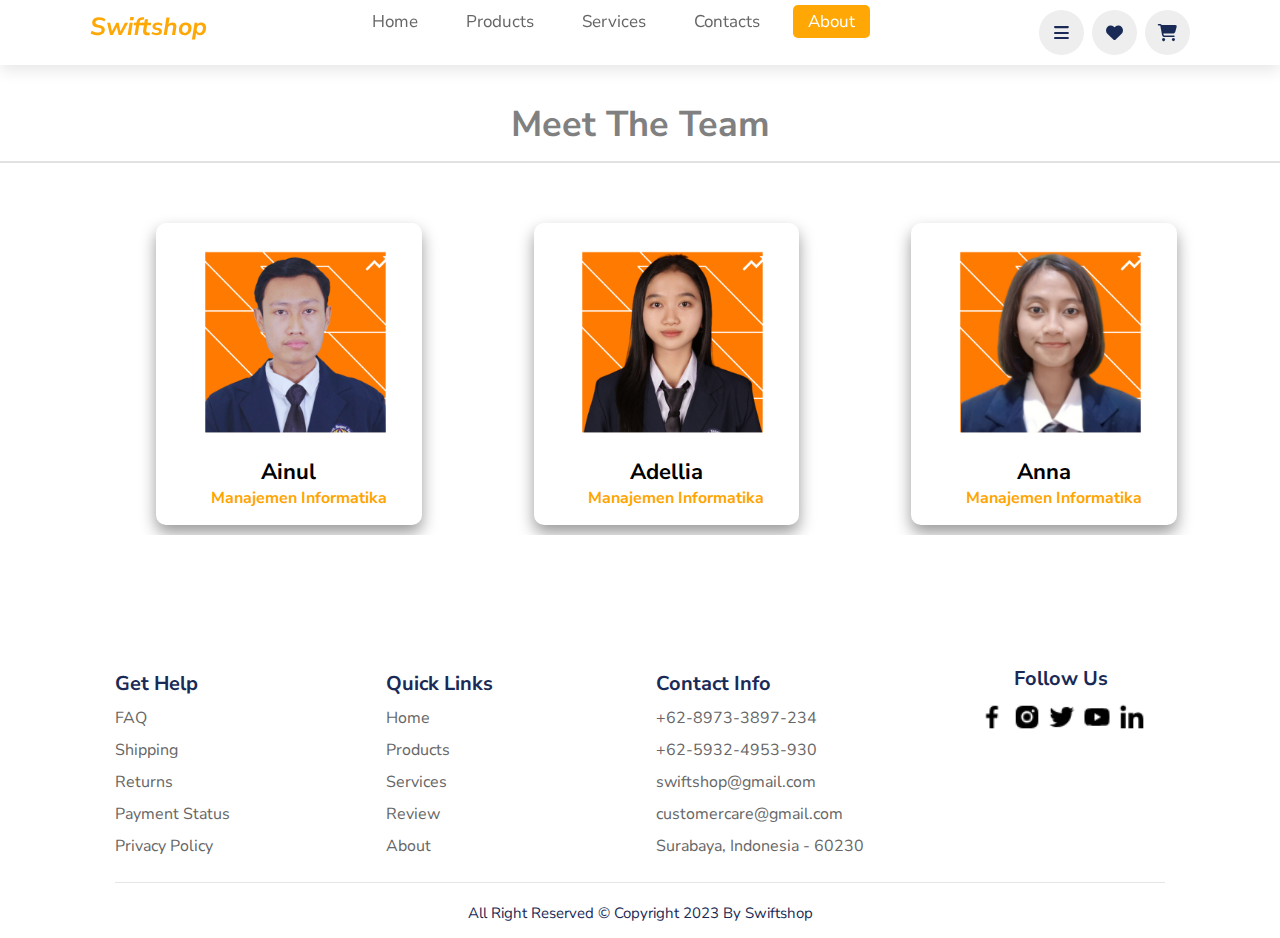
<file: about.html>
<!DOCTYPE html>
<html lang="en">
<head>
    <meta charset="UTF-8">
    <meta name="viewport" content="width=device-width, initial-scale=1.0">
    <link rel="stylesheet" href="https://cdnjs.cloudflare.com/ajax/libs/font-awesome/6.4.2/css/all.min.css">
    <link rel="stylesheet" href="style.css">
    <link rel="stylesheet" href="cards.css">
    <title>About</title>
</head>
<body>
     <!-- header section starts -->
     <header>
        <!-- <img src="./assets/logo shop.png" id="logo" alt=""> -->
        <a href="" class="logo"><i class="fas-fa-untensils">swiftshop</i></a>

        <nav class="navbar">
            <a href="index.html">Home</a>
            <a href="">Products</a>
            <ul class="dropdown">
                <li><a href="smartphone.html">Smartphone</a></li>
                <li><a href="smartwatch.html">Smartwatch</a></li>
                <li><a href="redmipad.html">Redmipad</a></li>
                <li><a href="redmibook.html">Redmibook</a></li>
            </ul>
            <a href="service.html">Services</a>
            <a href="contact.html">Contacts</a>
            <a class="active" href="about.html">About</a>
        </nav>
        <div class="icons">
            <i class="fas fa-bars" id="menu-bars"></i>
            <a href="#" class="fas fa-heart"></a>
            <a href="checkout.html" class="fas fa-shopping-cart"></a>
        </div>
    </header>
    <!-- header section ends -->

        <div class="about-page">
            <h2>Meet The Team</h2>
            <hr>
        
        <div class="card-row spacercontent">
            <div class="card-column">
                <div class="card">
                    <img src="./assets/ainul.png" alt="" class="img-responsive">
                    <h6>Ainul</h6>
                    <p>Manajemen Informatika</p>
                </div>
            </div>
            <div class="card-column">
                <div class="card">
                    <img src="./assets/adel.png" alt="" class="img-responsive">
                    <h6>Adellia</h6>
                    <p>Manajemen Informatika</p>
                </div>
            </div>
            <div class="card-column">
                <div class="card">
                    <img src="./assets/anna.png" alt="" class="img-responsive">
                    <h6>Anna</h6>
                    <p>Manajemen Informatika</p>
                    </div>
                </div>
            </div>
        </div>
        </div>
    <!-- header section ends -->

     <!-- section footer start -->
     <section class="footer">

        <div class="footer-container">

            <div class="box">
                <h3>get help</h3>
                <a href="">FAQ</a>
                <a href="">Shipping</a>
                <a href="">Returns</a>
                <a href="">Payment Status</a>
                <a href="">Privacy Policy</a>
            </div>

            <div class="box">
                <h3>quick links</h3>
                <a href="">home</a>
                <a href="">products</a>
                <a href="">services</a>
                <a href="">review</a>
                <a href="">about</a>
            </div>

            <div class="box" id="contact">
                <h3>contact info</h3>
                <a href="">+62-8973-3897-234</a>
                <a href="">+62-5932-4953-930</a>
                <a href="" class="lower">swiftshop@gmail.com</a>
                <a href="" class="lower">customercare@gmail.com</a>
                <a href="">Surabaya, Indonesia - 60230</a>
            </div>


            <div class="social-media" id="follow">
                <h3>follow us</h3>
                <a href="https://web.facebook.com/" target="_blank"><img src="./assets/facebook-logo.png" alt=""></a>
                <a href="https://www.instagram.com/" target="_blank"><img src="./assets/instagram-alt-logo.png" alt=""></a>
                <a href="https://twitter.com/" target="_blank"><img src="./assets/twitter-logo.png" alt=""></a>
                <a href="https://www.youtube.com/" target="_blank"><img src="./assets/youtube-logo.png" alt=""></a>
                <a href="https://www.linkedin.com/" target="_blank"><img src="./assets/linkedin-logo.png" alt=""></a>
            </div>
        </div>
        <div class="copyright">All Right Reserved &copy; copyright 2023 by <span>swiftshop</span></div>
    </section>
    <!-- section footer end -->
</body>
</html>
</file>
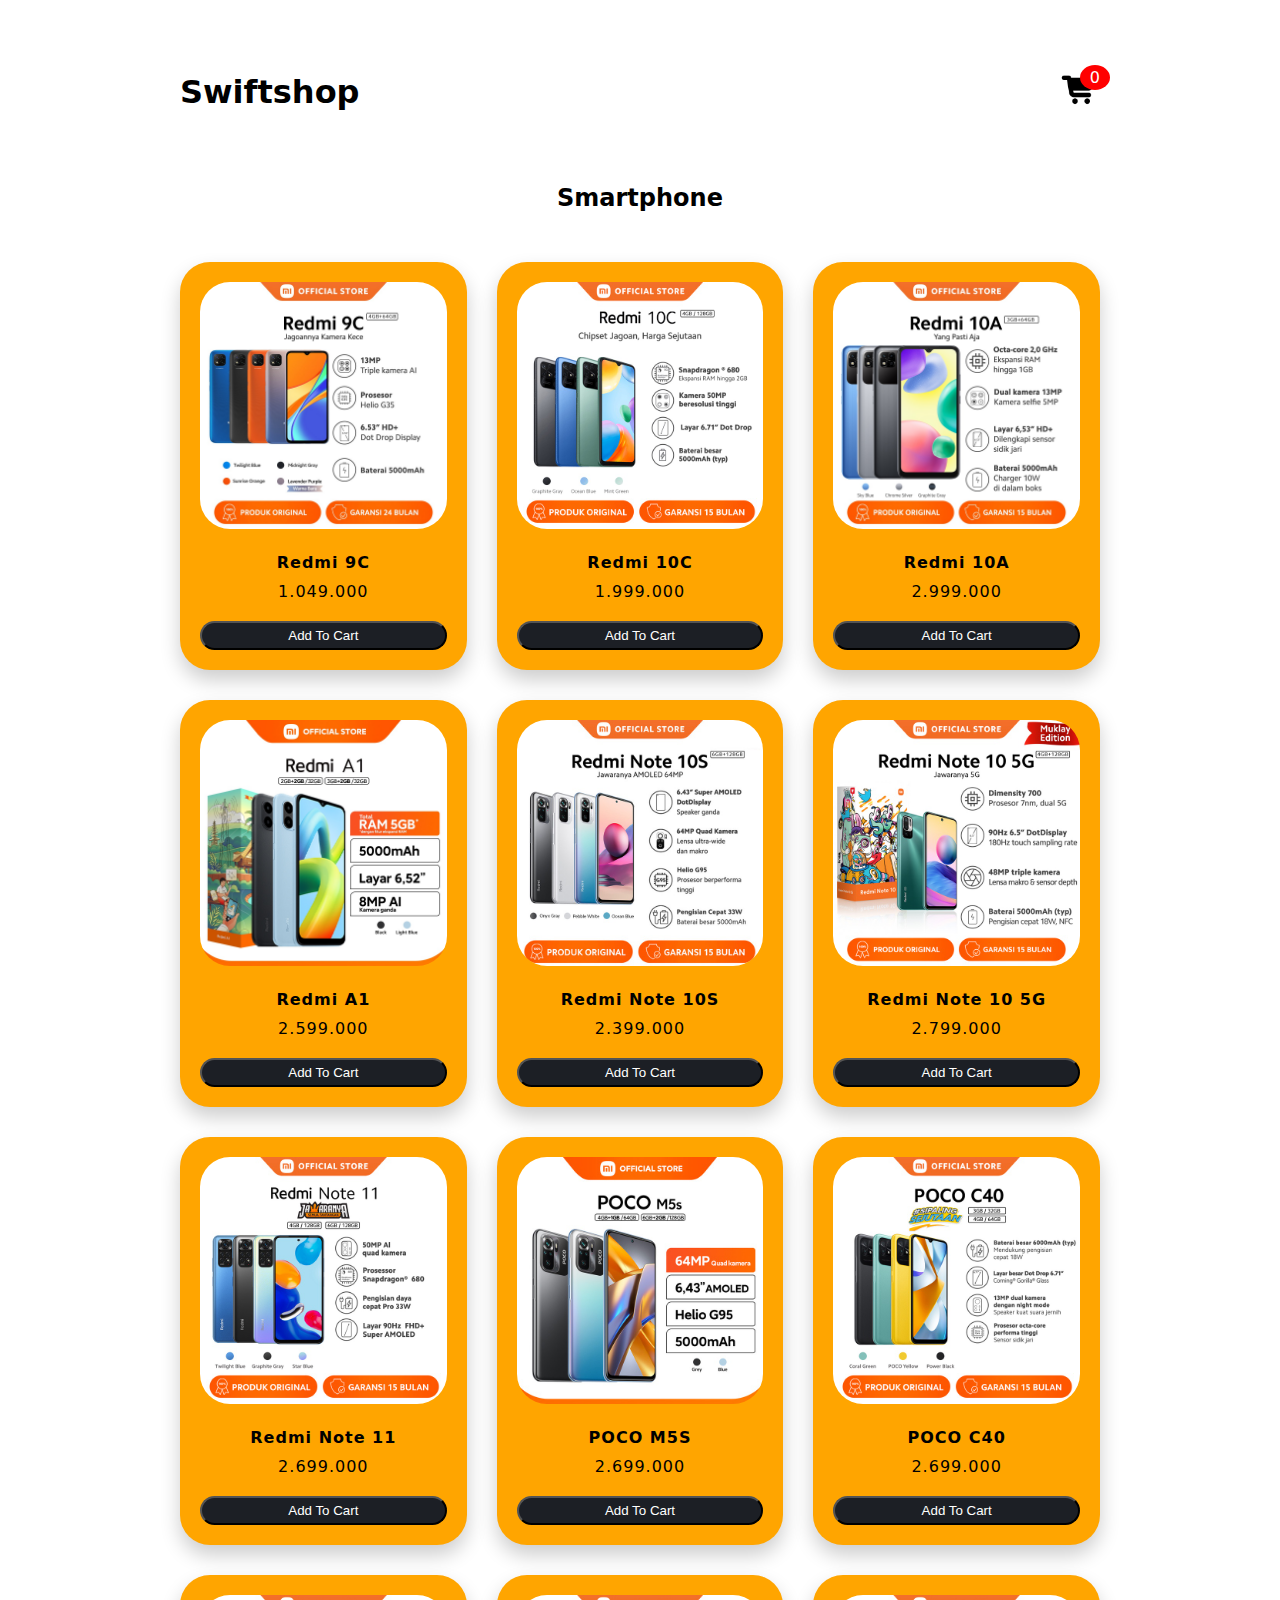
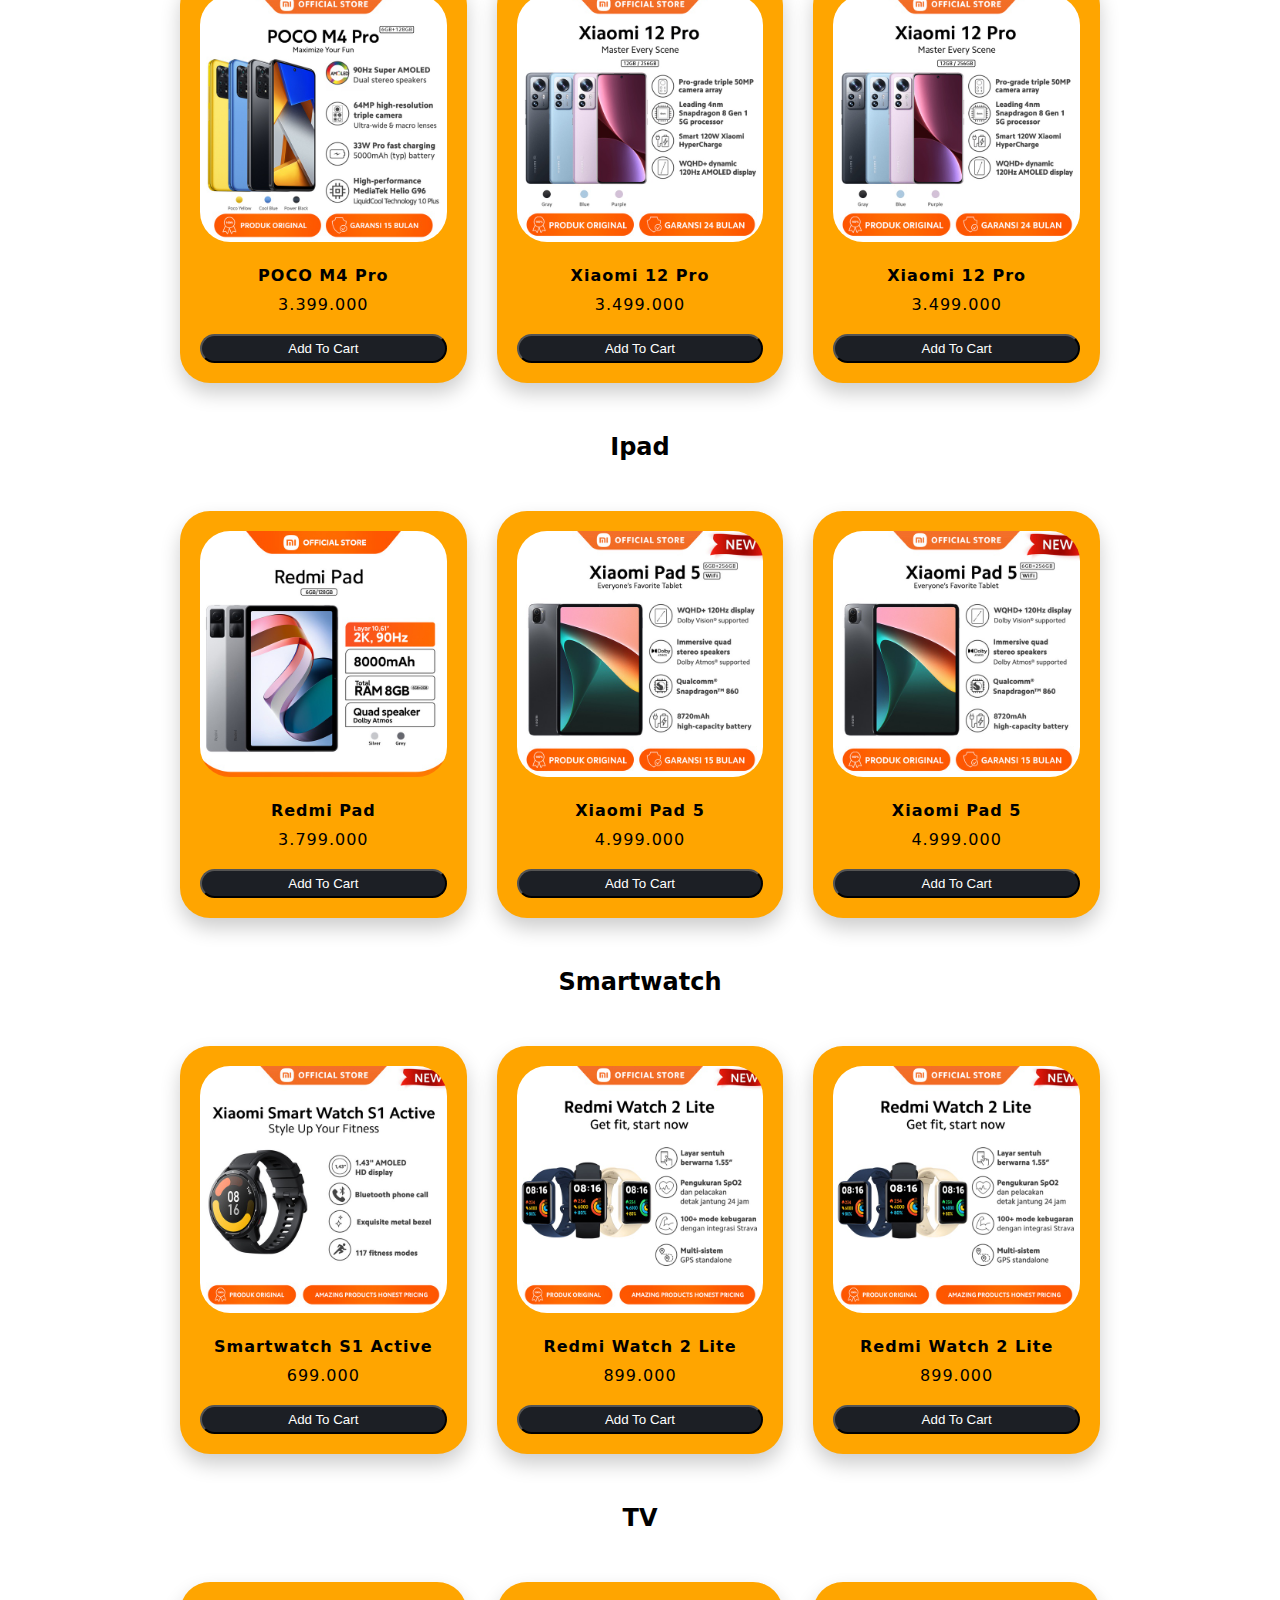
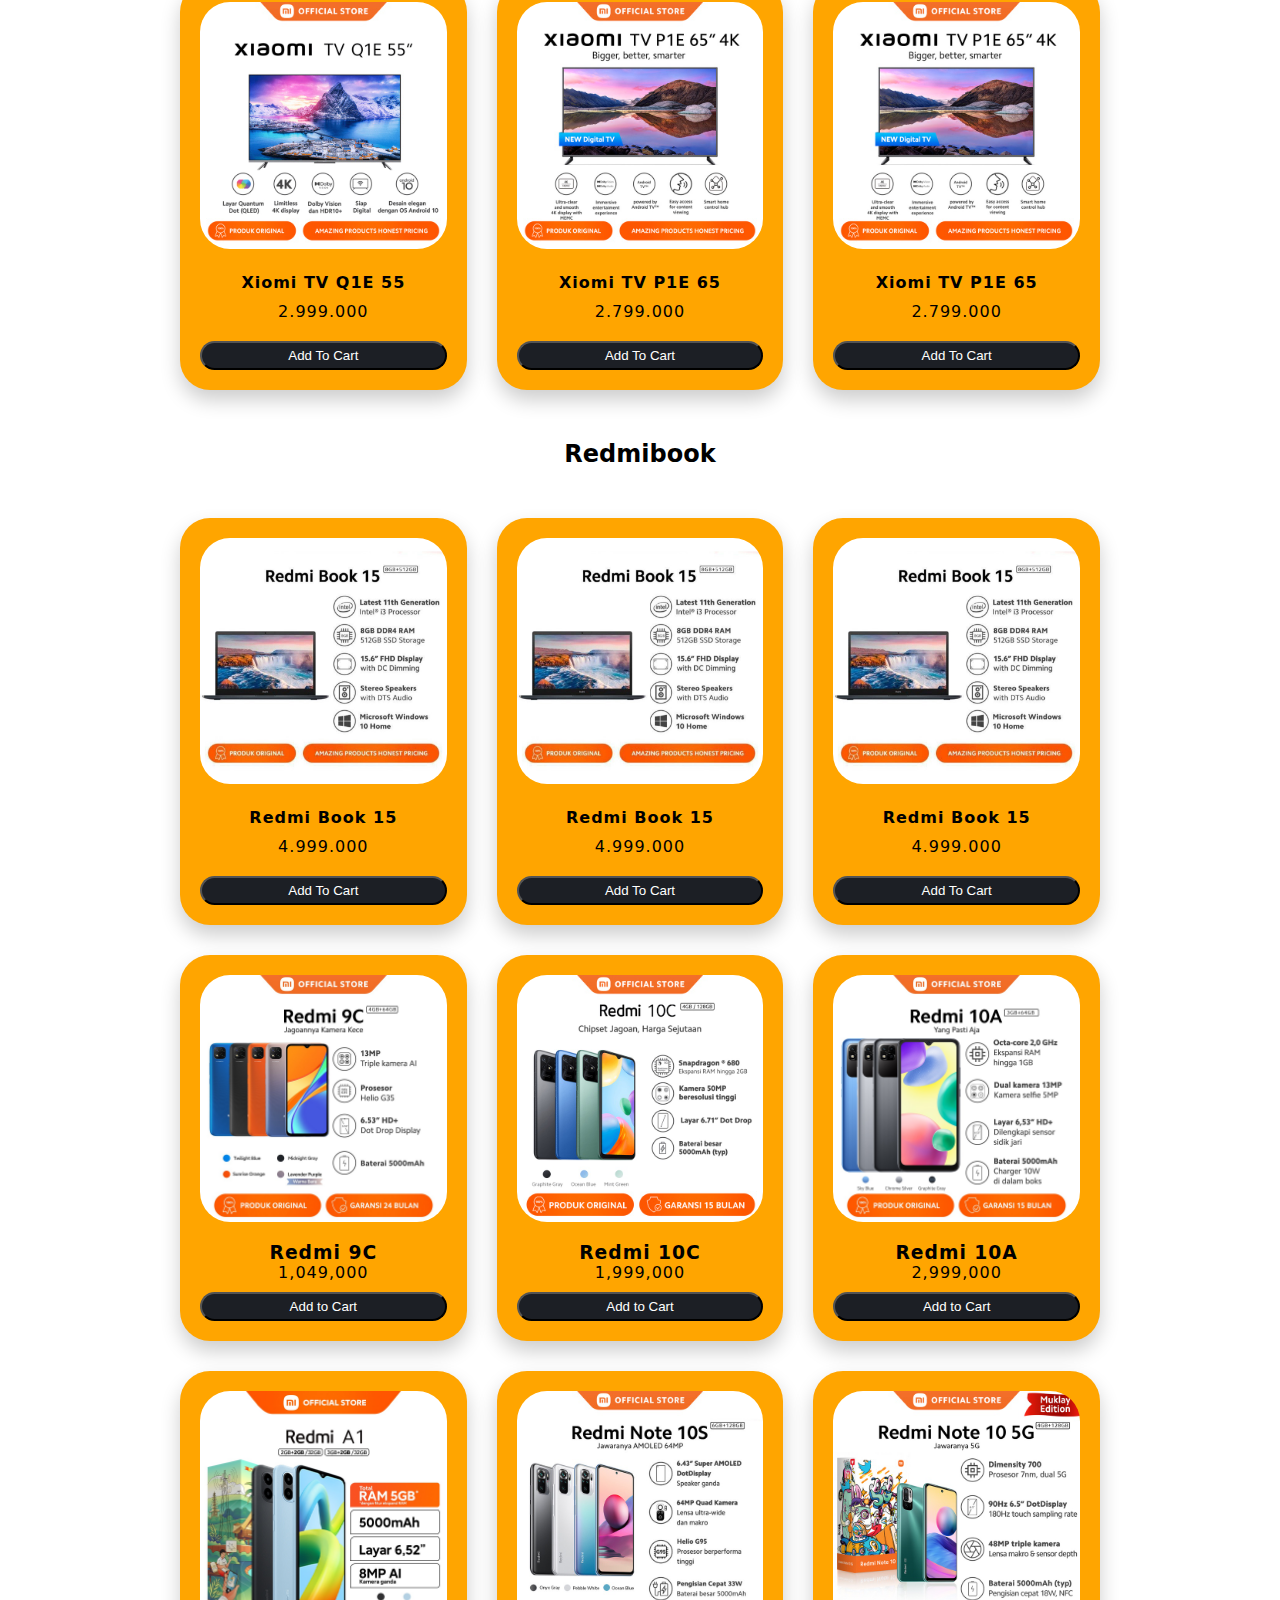
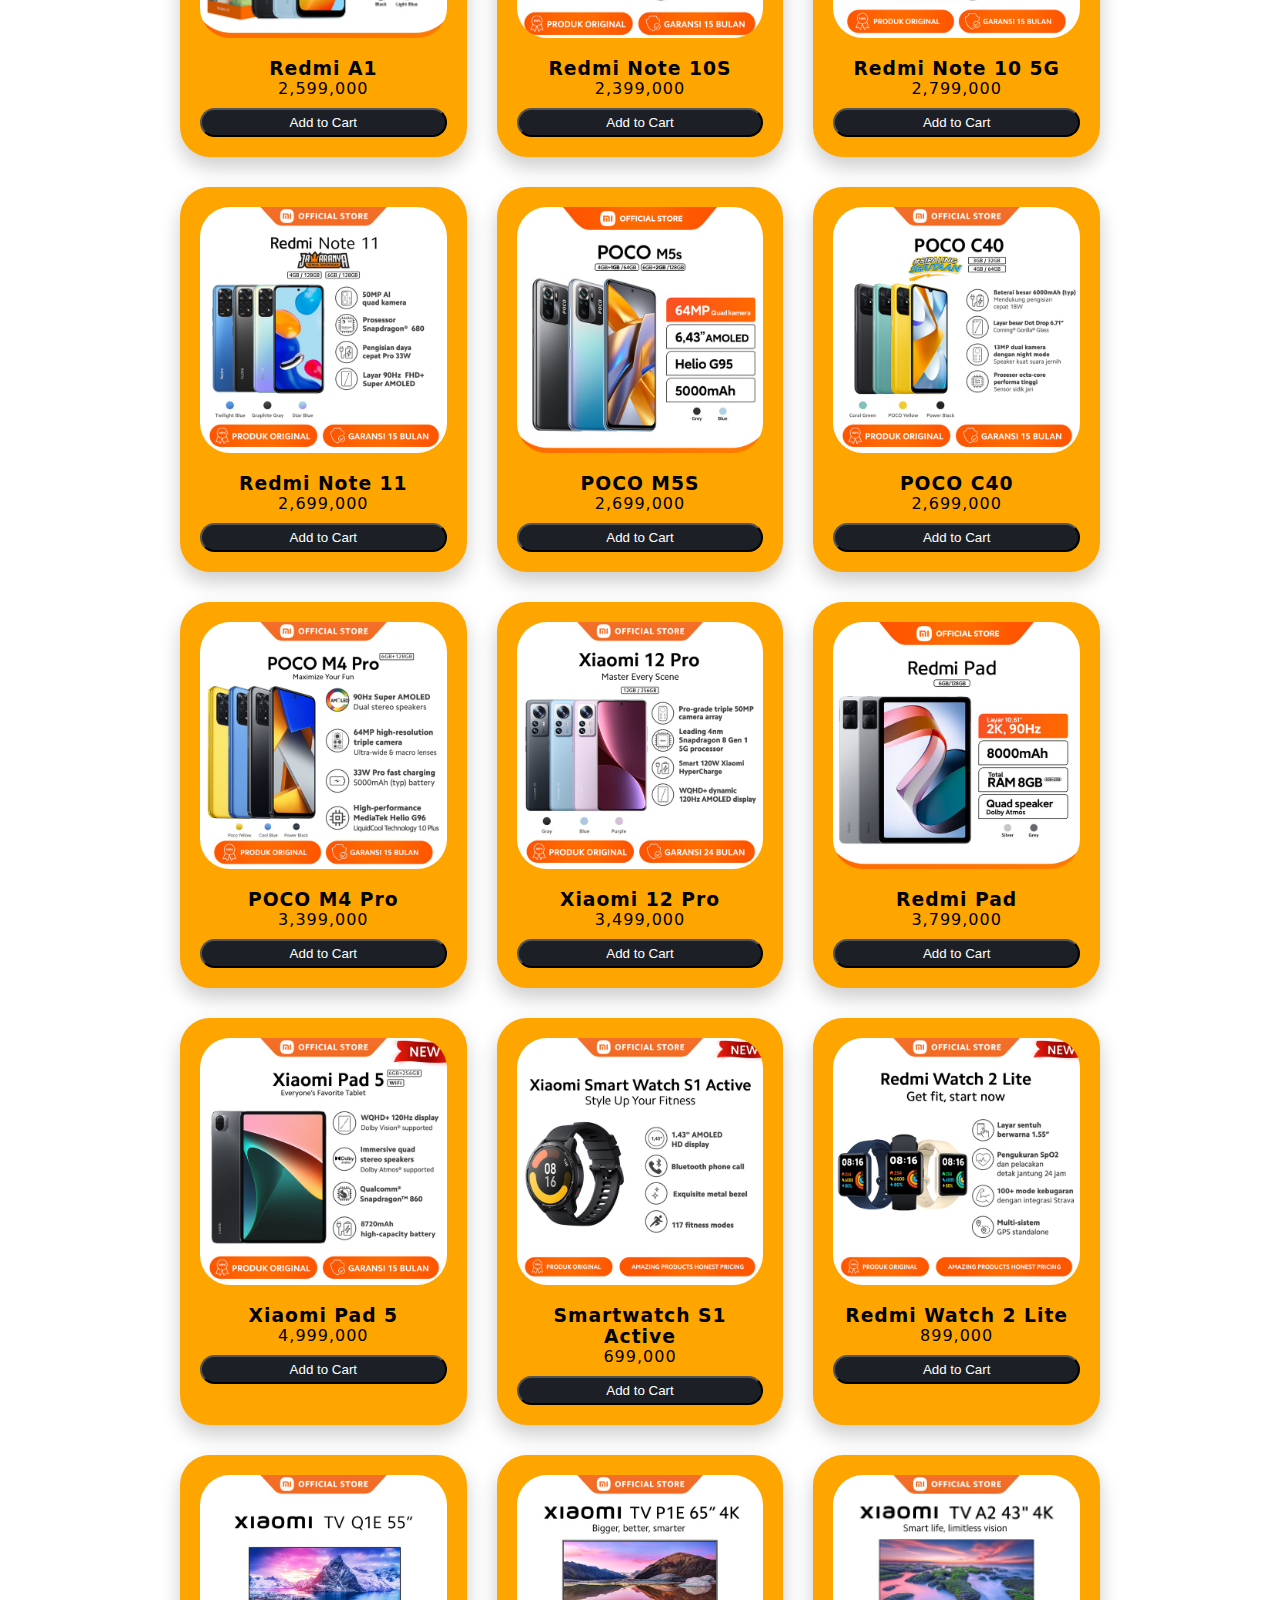
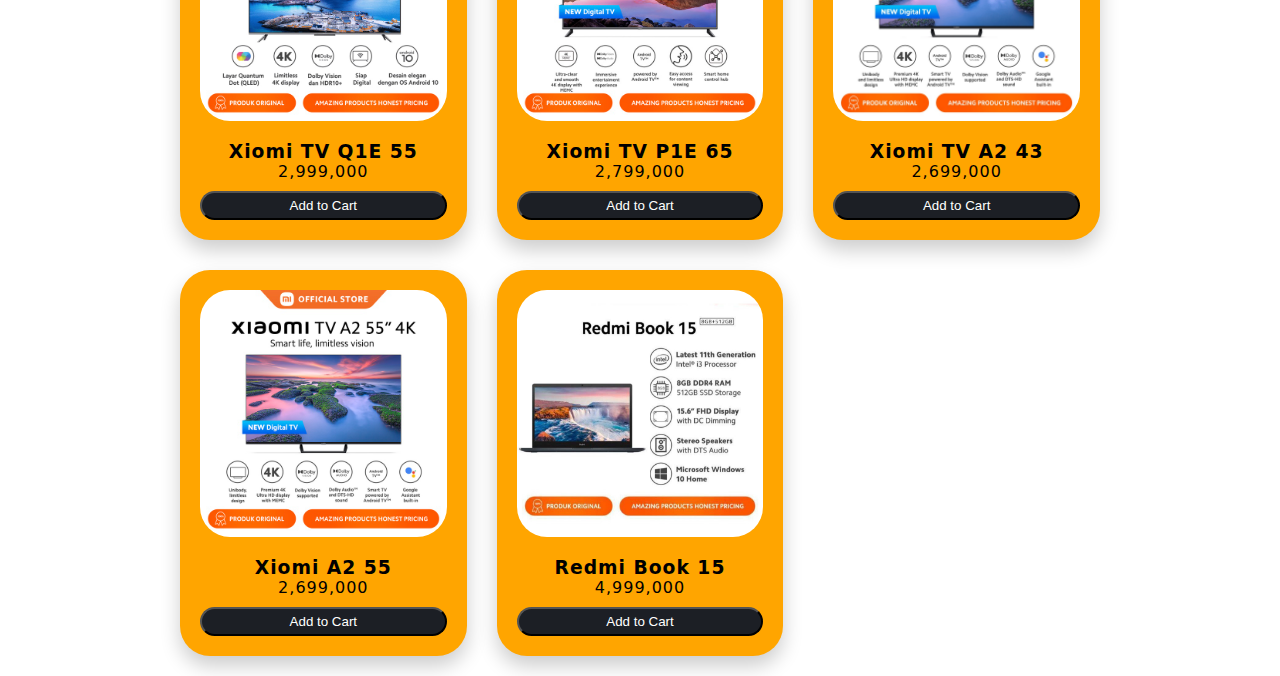
<file: checkout.html>
<!DOCTYPE html>
<html lang="en">
<head>
    <meta charset="UTF-8">
    <meta http-equiv="X-UA-Compatible" content="IE=edge">
    <meta name="viewport" content="width=device-width, initial-scale=1.0">
    <title>Checkout</title>
    <link rel="stylesheet" href="checkout.css"> <!-- Menghubungkan ke file stylesheet eksternal -->
</head>
<body>

    <div class="container">
        <header>
            <h1>Swiftshop</h1> <!-- Judul toko online -->
            <div class="shopping">
                <img src="./assets/cart.png"> <!-- Gambar keranjang belanja -->
                <span class="quantity">0</span> <!-- Menampilkan jumlah item dalam keranjang -->
            </div>
        </header>

        <div class="list">
            <!-- Daftar produk akan ditampilkan di sini -->
            
            <!-- Kategori Handphone -->
            <h2>Smartphone</h2> <!-- Judul kategori -->
            
            <!-- Produk pertama -->
            <div class="item" data-id="1">
                <div class="image-container">
                    <img src="image/1.jpg"> <!-- Gambar produk -->
                </div>
                <div class="title">Redmi 9C</div> <!-- Nama produk -->
                <div class="price">1.049.000</div> <!-- Harga produk -->
                <button onclick="addToCart(1)">Add To Cart</button> <!-- Tombol untuk menambahkan produk ke keranjang -->
            </div>
            
            <!-- Produk kedua -->
            <div class="item" data-id="2">
                <div class="image-container">
                    <img src="image/2.jpg">
                </div>
                <div class="title">Redmi 10C</div>
                <div class="price">1.999.000</div>
                <button onclick="addToCart(2)">Add To Cart</button>
            </div>
            
            <!-- Produk ketiga -->
            <div class="item" data-id="3">
                <div class="image-container">
                    <img src="image/3.jpg">
                </div>
                <div class="title">Redmi 10A</div>
                <div class="price">2.999.000</div>
                <button onclick="addToCart(3)">Add To Cart</button>
            </div>

            <!-- Produk keempat -->
            <div class="item" data-id="4">
                <div class="image-container">
                    <img src="image/4.jpg">
                </div>
                <div class="title">Redmi A1</div>
                <div class="price">2.599.000</div>
                <button onclick="addToCart(4)">Add To Cart</button>
            </div>

            <!-- Produk kelima -->
            <div class="item" data-id="5">
                <div class="image-container">
                    <img src="image/5.jpg">
                </div>
                <div class="title">Redmi Note 10S</div>
                <div class="price">2.399.000</div>
                <button onclick="addToCart(5)">Add To Cart</button>
            </div>

            <!-- Produk keenam -->
            <div class="item" data-id="6">
                <div class="image-container">
                    <img src="image/6.jpg">
                </div>
                <div class="title">Redmi Note 10 5G</div>
                <div class="price">2.799.000</div>
                <button onclick="addToCart(6)">Add To Cart</button>
            </div>

            <!-- Produk ketujuh -->
            <div class="item" data-id="7">
                <div class="image-container">
                    <img src="image/7.jpg">
                </div>
                <div class="title">Redmi Note 11</div>
                <div class="price">2.699.000</div>
                <button onclick="addToCart(7)">Add To Cart</button>
            </div>

            <!-- Produk kedelapan -->
            <div class="item" data-id="8">
                <div class="image-container">
                    <img src="image/8.jpg">
                </div>
                <div class="title">POCO M5S</div>
                <div class="price">2.699.000</div>
                <button onclick="addToCart(8)">Add To Cart</button>
            </div>

            <!-- Produk kesembilan -->
            <div class="item" data-id="9">
                <div class="image-container">
                    <img src="image/9.jpg">
                </div>
                <div class="title">POCO C40</div>
                <div class="price">2.699.000</div>
                <button onclick="addToCart(9)">Add To Cart</button>
            </div>

            <!-- Produk kesepuluh -->
            <div class="item" data-id="10">
                <div class="image-container">
                    <img src="image/10.jpg">
                </div>
                <div class="title">POCO M4 Pro</div>
                <div class="price">3.399.000</div>
                <button onclick="addToCart(10)">Add To Cart</button>
            </div>

            <!-- Produk kesebelas -->
            <div class="item" data-id="11">
                <div class="image-container">
                    <img src="image/11.jpg">
                </div>
                <div class="title">Xiaomi 12 Pro</div>
                <div class="price">3.499.000</div>
                <button onclick="addToCart(11)">Add To Cart</button>
            </div>
            
            <div class="item" data-id="11">
                <div class="image-container">
                    <img src="image/11.jpg">
                </div>
                <div class="title">Xiaomi 12 Pro</div>
                <div class="price">3.499.000</div>
                <button onclick="addToCart(11)">Add To Cart</button>
            </div>
            
            <!-- Kategori Ipad -->
            <h2>Ipad</h2>
            
            <!-- Produk pertama dalam kategori Ipad -->
            <div class="item" data-id="12">
                <div class="image-container">
                    <img src="image/2.1.jpg">
                </div>
                <div class="title">Redmi Pad</div>
                <div class="price">3.799.000</div>
                <button onclick="addToCart(12)">Add To Cart</button>
            </div>
            
            <!-- Produk kedua dalam kategori Ipad -->
            <div class="item" data-id="13">
                <div class="image-container">
                    <img src="image/2.2.jpg">
                </div>
                <div class="title">Xiaomi Pad 5</div>
                <div class="price">4.999.000</div>
                <button onclick="addToCart(13)">Add To Cart</button>
            </div>
            
            <div class="item" data-id="13">
                <div class="image-container">
                    <img src="image/2.2.jpg">
                </div>
                <div class="title">Xiaomi Pad 5</div>
                <div class="price">4.999.000</div>
                <button onclick="addToCart(13)">Add To Cart</button>
            </div>
            <!-- Kategori Jam -->
            <h2>Smartwatch</h2>
            
            <!-- Produk pertama dalam kategori Jam -->
            <div class="item" data-id="14">
                <div class="image-container">
                    <img src="image/3.1.jpg">
                </div>
                <div class="title">Smartwatch S1 Active</div>
                <div class="price">699.000</div>
                <button onclick="addToCart(14)">Add To Cart</button>
            </div>
            
            <!-- Produk kedua dalam kategori Jam -->
            <div class="item" data-id="15">
                <div class="image-container">
                    <img src="image/3.2.jpg">
                </div>
                <div class="title">Redmi Watch 2 Lite</div>
                <div class="price">899.000</div>
                <button onclick="addToCart(15)">Add To Cart</button>
            </div>
            
             <!-- Produk kedua dalam kategori Jam -->
             <div class="item" data-id="15">
                <div class="image-container">
                    <img src="image/3.2.jpg">
                </div>
                <div class="title">Redmi Watch 2 Lite</div>
                <div class="price">899.000</div>
                <button onclick="addToCart(15)">Add To Cart</button>
            </div>
            <!-- Kategori TV -->
            <h2>TV</h2>
            
            <!-- Produk pertama dalam kategori TV -->
            <div class="item" data-id="16">
                <div class="image-container">
                    <img src="image/4.1.jpg">
                </div>
                <div class="title">Xiomi TV Q1E 55</div>
                <div class="price">2.999.000</div>
                <button onclick="addToCart(16)">Add To Cart</button>
            </div>
            
            <!-- Produk kedua dalam kategori TV -->
            <div class="item" data-id="17">
                <div class="image-container">
                    <img src="image/4.2.jpg">
                </div>
                <div class="title">Xiomi TV P1E 65</div>
                <div class="price">2.799.000</div>
                <button onclick="addToCart(17)">Add To Cart</button>
            </div>
            
             <!-- Produk kedua dalam kategori TV -->
             <div class="item" data-id="17">
                <div class="image-container">
                    <img src="image/4.2.jpg">
                </div>
                <div class="title">Xiomi TV P1E 65</div>
                <div class="price">2.799.000</div>
                <button onclick="addToCart(17)">Add To Cart</button>
            </div>

            <!-- Kategori Laptop -->
            <h2>Redmibook</h2>
            
            <!-- Produk pertama dalam kategori Laptop -->
            <div class="item" data-id="20">
                <div class="image-container">
                    <img src="image/5.1.jpg">
                </div>
                <div class="title">Redmi Book 15</div>
                <div class="price">4.999.000</div>
                <button onclick="addToCart(20)">Add To Cart</button>
            </div>

            <div class="item" data-id="20">
                <div class="image-container">
                    <img src="image/5.1.jpg">
                </div>
                <div class="title">Redmi Book 15</div>
                <div class="price">4.999.000</div>
                <button onclick="addToCart(20)">Add To Cart</button>
            </div>

            <div class="item" data-id="20">
                <div class="image-container">
                    <img src="image/5.1.jpg">
                </div>
                <div class="title">Redmi Book 15</div>
                <div class="price">4.999.000</div>
                <button onclick="addToCart(20)">Add To Cart</button>
            </div>
        </div>
    </div>

    <div class="cart">
        <h1>CART</h1> <!-- Judul keranjang belanja -->
        <ul class="listCart">
            <!-- Daftar produk dalam keranjang akan ditampilkan di sini -->
        </ul>
        <div class="checkOut">
            <div class="total">0</div> <!-- Total harga produk dalam keranjang -->
            <div class="closeShopping">Close</div> <!-- Tombol untuk menutup keranjang belanja -->
        </div>
    </div>

    <script src="checkout.js"></script> <!-- Menghubungkan ke file JavaScript eksternal -->
</body>
</html>
</file>
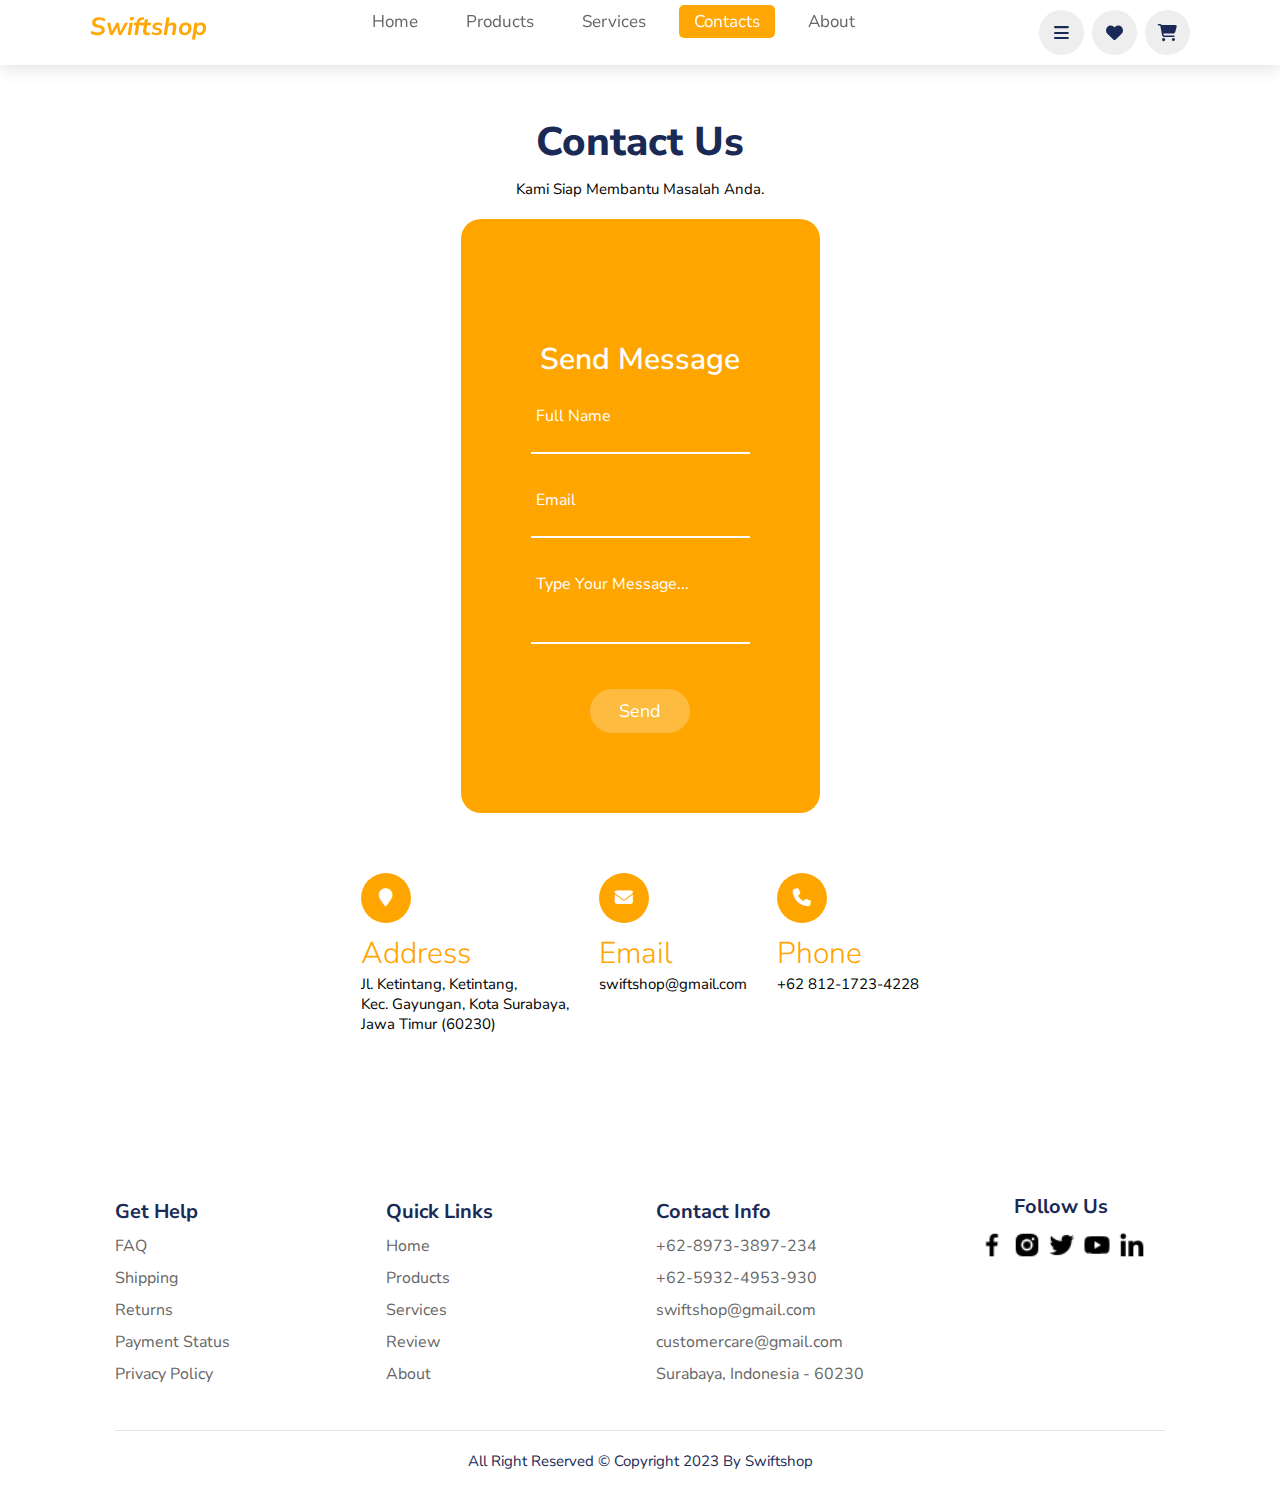
<file: contact.html>
<!DOCTYPE html>
<html lang="en">
<head>
    <meta charset="UTF-8">
    <meta name="viewport" content="width=device-width, initial-scale=1.0">
    <link rel="stylesheet" href="https://cdnjs.cloudflare.com/ajax/libs/font-awesome/6.4.2/css/all.min.css">
    <link rel="stylesheet" href="style.css">
    <link rel="stylesheet" href="contact.css">
    <title>Contact</title>
</head>
<body>
    <!-- header section starts -->
    <header>
        <!-- <img src="./assets/logo shop.png" id="logo" alt=""> -->
        <a href="" class="logo"><i class="fas-fa-untensils">swiftshop</i></a>

        <nav class="navbar">
          <a href="index.html">Home</a>
          <a class="navbar-dropdown" href="">Products</a>
          <ul class="dropdown">
              <li><a href="smartphone.html">Smartphone</a></li>
              <li><a href="smartwatch.html">Smartwatch</a></li>
              <li><a href="">Redmipad</a></li>
              <li><a href="">Redmibook</a></li>
          </ul>
          <a href="service.html">Services</a>
          <a class="active" href="contact.html">Contacts</a>
          <a href="about.html">About</a>
      </nav>
        <div class="icons">
            <i class="fas fa-bars" id="menu-bars"></i>
            <a href="#" class="fas fa-heart"></a>
            <a href="checkout.html" class="fas fa-shopping-cart"></a>
        </div>
    </header>
    <!-- header section ends -->

      <!-- Content contact -->
      <section class="contact">
        <div class="content-contact">
          <h2>Contact Us</h2>
          <p>Kami siap membantu masalah Anda.</p>
       
            <div class="contactForm">
              <form>
                <h2>Send Message</h2>
                <div class="inputBox">
                  <!-- Kotak masukan untuk nama lengkap -->
                  <input type="text" name="full_name" required="required">
                  <label>Full Name</label>
                </div>
                <div class="inputBox">
                  <!-- Kotak masukan untuk alamat email -->
                  <input type="email" name="email" required="required">
                  <label>Email</label>
                </div>
                <div class="inputBox">
                  <!-- Kotak masukan untuk pesan -->
                  <textarea name="message" required="required"></textarea>
                  <label>Type your Message...</label>
                </div>
                <div class="inputBox">
                  <!-- Tombol kirim pesan -->
                  <input type="submit" value="Send">
                </div>
              </form>
            </div>
            <br>
            <br>
        </div>
        <div class="container">
          <div class="contactInfo">
            <div class="box">
              <!-- Ikon alamat -->
              <div class="icon"><i class="fas fa-map-marker" aria-hidden="true"></i></div>
              <div class="text">
                <h3>Address</h3>
                <!-- Alamat fisik -->
                <p>Jl. Ketintang, Ketintang, <br>Kec. Gayungan, Kota Surabaya, <br>Jawa Timur (60230)</br></p>
              </div>
            </div>
            <div class="box">
              <!-- Ikon email -->
              <div class="icon"><i class="fas fa-envelope" aria-hidden="true"></i></div>
              <div class="text">
                <h3>Email</h3>
                <!-- Alamat email -->
                <p class="email">swiftshop@gmail.com</p>
              </div>
            </div>
            <div class="box">
              <!-- Ikon telepon -->
              <div class="icon"><i class="fas fa-phone" aria-hidden="true"></i></div>
              <div class="text">
                <h3>Phone</h3>
                <!-- Nomor telepon -->
                <p>+62 812-1723-4228</p>
              </div>
            </div>
          </div>
        </div>
      </section>

      <br>
         <!-- section footer start -->
    <section class="footer">

      <div class="footer-container">

          <div class="box">
              <h3>get help</h3>
              <a href="">FAQ</a>
              <a href="">Shipping</a>
              <a href="">Returns</a>
              <a href="">Payment Status</a>
              <a href="">Privacy Policy</a>
          </div>

          <div class="box">
              <h3>quick links</h3>
              <a href="">home</a>
              <a href="">products</a>
              <a href="">services</a>
              <a href="">review</a>
              <a href="">about</a>
          </div>

          <div class="box" id="contact">
              <h3>contact info</h3>
              <a href="">+62-8973-3897-234</a>
              <a href="">+62-5932-4953-930</a>
              <a href="" class="lower">swiftshop@gmail.com</a>
              <a href="" class="lower">customercare@gmail.com</a>
              <a href="">Surabaya, Indonesia - 60230</a>
          </div>


          <div class="social-media" id="follow">
              <h3>follow us</h3>
              <a href="https://web.facebook.com/" target="_blank"><img src="./assets/facebook-logo.png" alt=""></a>
              <a href="https://www.instagram.com/" target="_blank"><img src="./assets/instagram-alt-logo.png" alt=""></a>
              <a href="https://twitter.com/" target="_blank"><img src="./assets/twitter-logo.png" alt=""></a>
              <a href="https://www.youtube.com/" target="_blank"><img src="./assets/youtube-logo.png" alt=""></a>
              <a href="https://www.linkedin.com/" target="_blank"><img src="./assets/linkedin-logo.png" alt=""></a>
          </div>
      </div>
      <div class="copyright">All Right Reserved &copy; copyright 2023 by <span>swiftshop</span></div>
  </section>
  <!-- section footer end -->
 
</body>
</html>
</file>
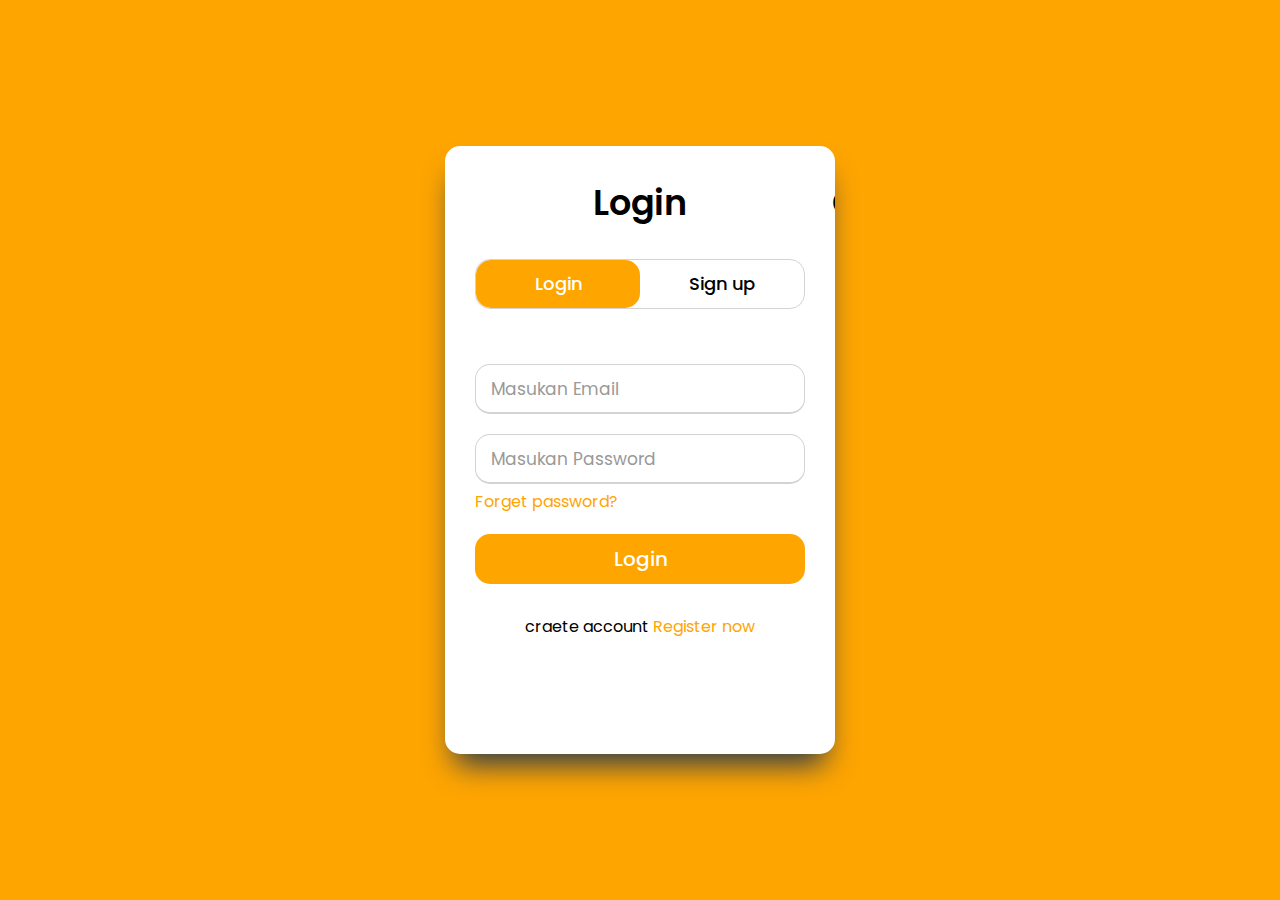
<file: login.html>
<!DOCTYPE html>
<html lang="en">

<head>
  <meta charset="UTF-8">
  <meta name="viewport" content="width=device-width, initial-scale=1.0">
  <title>Login</title>
  <link rel="stylesheet" href="login.css">
</head>

<body>
<div class="wrapper">
      <div class="title-text">
        <div class="title login">Login</div>
        <div class="title signup">Create Account</div>
      </div>
      <div class="form-container">

        <div class="slide-controls">
          <input type="radio" name="slide" id="login" checked>
          <input type="radio" name="slide" id="signup">
          <label for="login" class="slide login">Login</label>
          <label for="signup" class="slide signup">Sign up</label>
          <div class="slider-tab"></div>
        </div>

        <div class="form-inner">
          <form action="smartphone.html" class="login">
            <pre>
            </pre>
            <div class="field">
              <input type="text" placeholder="Masukan Email " required>
            </div>
            <div class="field">
              <input type="password" placeholder="Masukan Password" required>
            </div>
            <div class="pass-link"><a href="#">Forget password?</a></div>
            <div class="field btn">
              <div class="btn-layer"></div>
              <input type="submit" value="Login">
            </div>
            <div class="signup-link">craete account <a href="">Register now</a></div>
          </form>
          <form action="#" class="signup">
            <div class="field">
              <input type="text" placeholder="Masukan Nama" required>
            </div>
            <div class="field">
              <input type="text" placeholder="Masukan Email" required>
            </div>
            <div class="field">
              <input type="password" placeholder="Masukan Password" required>
            </div>
            <div class="field">
              <input type="password" placeholder="Ulangi password" required>
            </div>
            <div class="field btn">
              <div class="btn-layer"></div>
              <input type="submit" value="Sign up">
            </div>
            <div class="signup-link">Already have an account <a href="">Login</a></div>
          </form>
        </div>
      </div>
    </div>
  <script  src="script.js"></script>

</body>
</html>
</file>
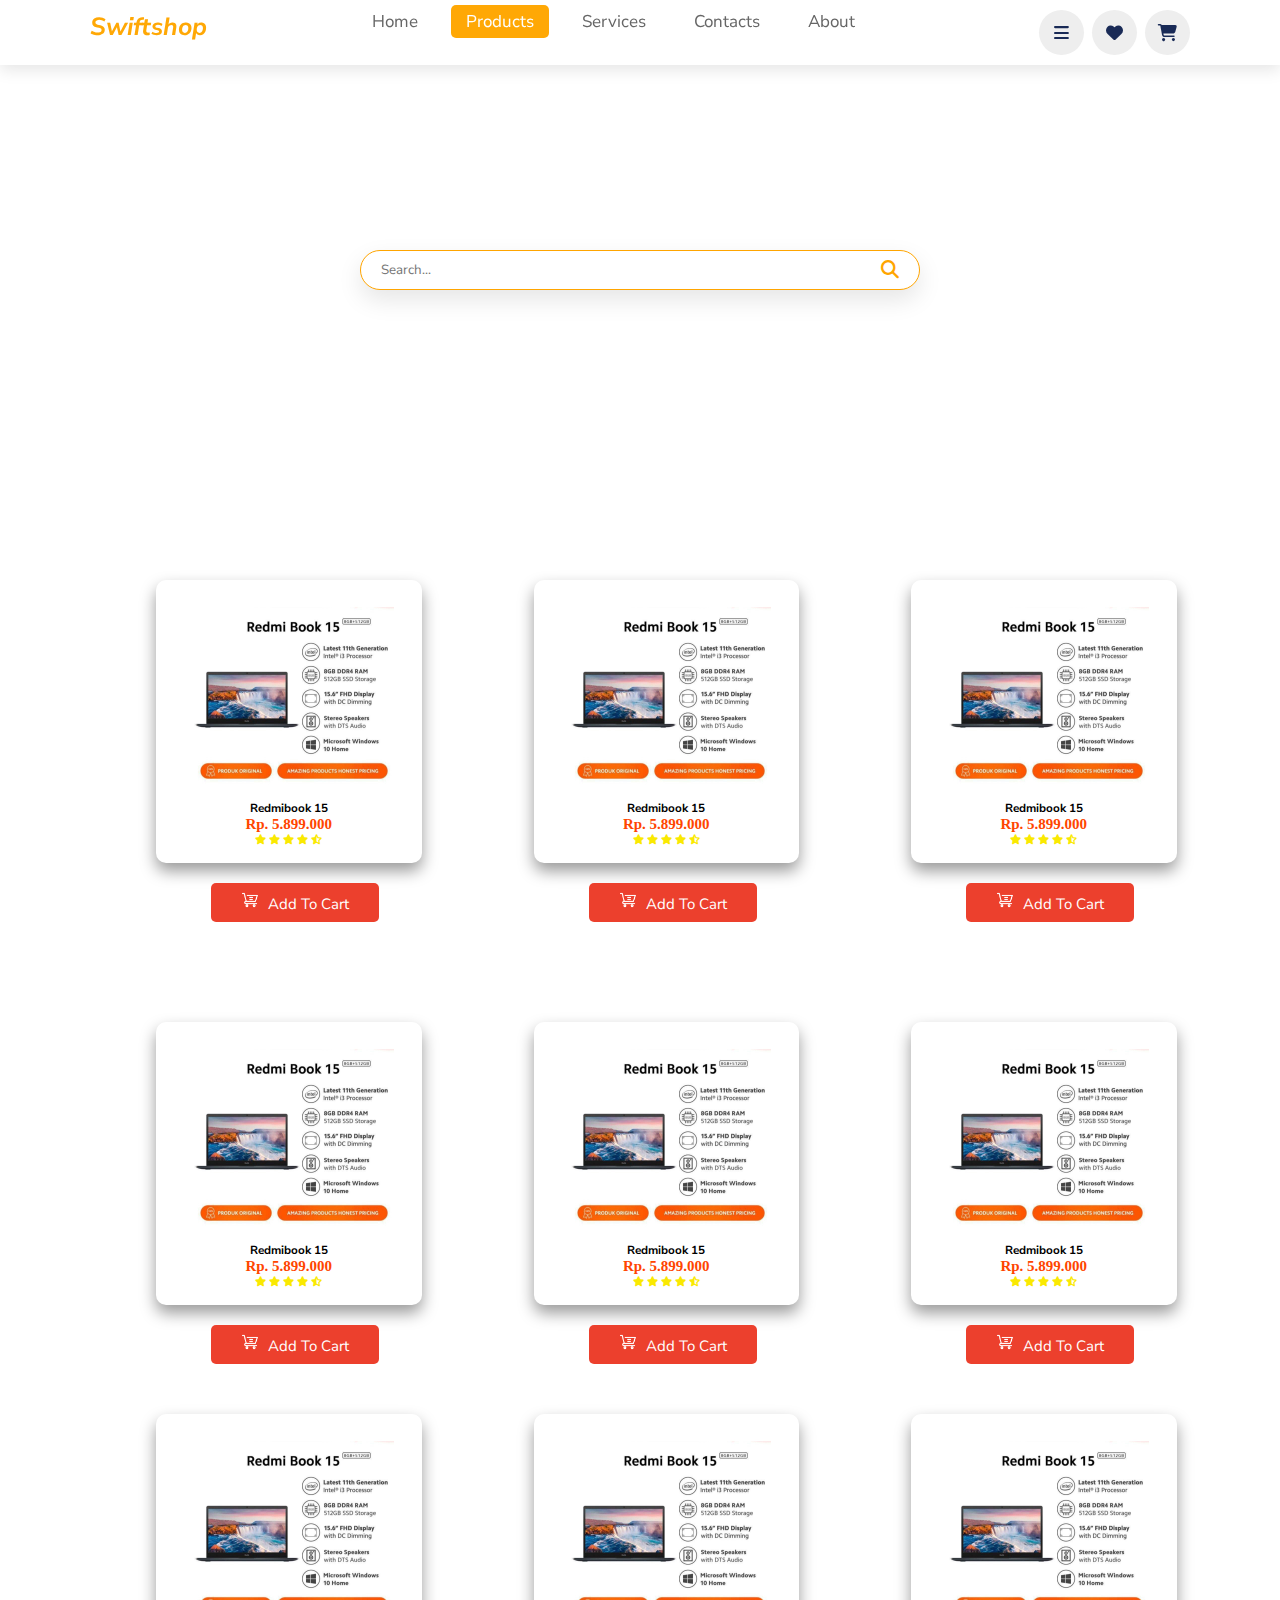
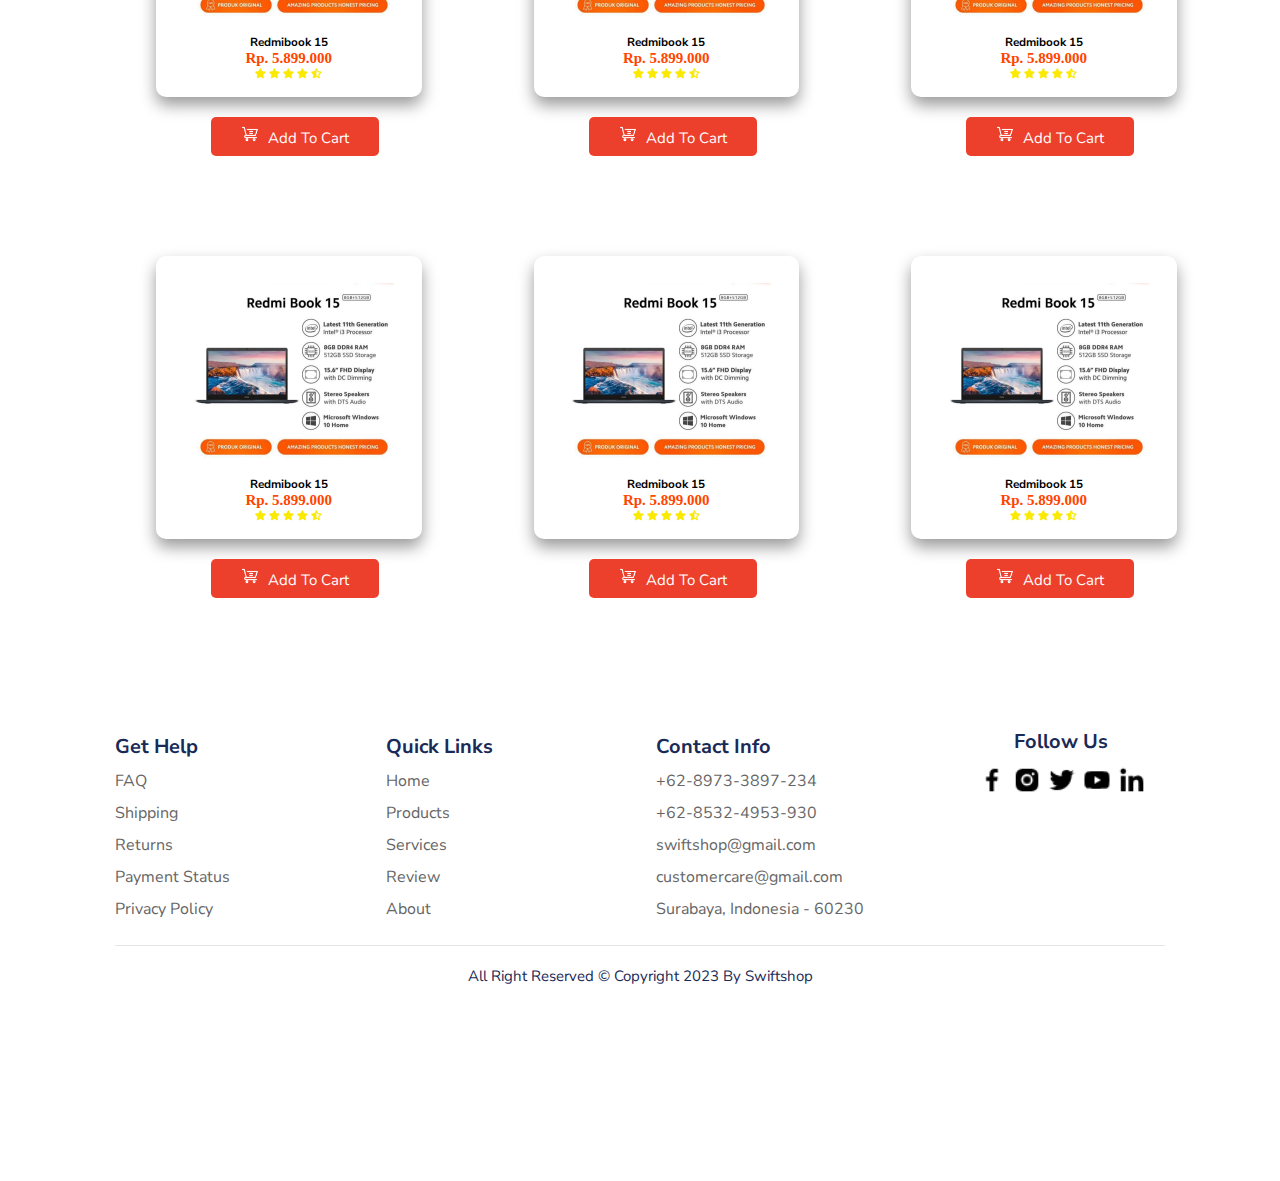
<file: redmibook.html>
<!DOCTYPE html>
<html lang="en">
<head>
    <meta charset="UTF-8">
    <meta name="viewport" content="width=device-width, initial-scale=1.0">
    <link rel="stylesheet" href="https://cdnjs.cloudflare.com/ajax/libs/font-awesome/6.4.2/css/all.min.css">
    <link rel="stylesheet" href="https://unpkg.com/boxicons@latest/css/boxicons.min.css">
    <link rel="stylesheet" href="style.css">
    <link rel="stylesheet" href="cards.css">
    <title>Redmibook</title>
</head>
<body>
    <!-- Header content -->
    <header>
        <a href="" class="logo"><i class="fas-fa-untensils">swiftshop</i></a>

        <nav class="navbar">
            <a href="index.html">Home</a>
            <a class="active" href="">Products</a>
            <ul class="dropdown">
                <li><a href="smartphone.html">Smartphone</a></li>
                <li><a href="smartwatch.html">Smartwatch</a></li>
                <li><a href="redmipad.html">Redmipad</a></li>
                <li><a href="redmibook.html">Redmibook</a></li>
            </ul>
            <a href="service.html">Services</a>
            <a href="contact.html">Contacts</a>
            <a href="about.html">About</a>
        </nav>
        <div class="icons">
            <i class="fas fa-bars" id="menu-bars"></i>
            <a href="#" class="fas fa-heart"></a>
            <a href="checkout.html" class="fas fa-shopping-cart"></a>
        </div>
    </header>
<!-- ends header content -->

<!-- search bar -->
    <div class="search-box">
    <div class="content-box">
        <input type="text" placeholder="Search...">
        <a href="">
            <i class="fas fa-search"></i>
        </a>
    </div>
    </div>
<!-- ends search bar -->

<!-- Main produk -->
    <main>
        <div class="card-row spacercontent">
            <div class="card-column">
                <div class="card">
                    <img src="./assets/laptop2.jpg" alt="" class="img-responsive">
                    <h3>Redmibook 15</h3>
                    <span class="price">Rp. 5.899.000</span>
                <div class="stars">
                    <i class="fas fa-star"></i>
                    <i class="fas fa-star"></i>
                    <i class="fas fa-star"></i>
                    <i class="fas fa-star"></i>
                    <i class="fas fa-star-half-alt"></i>
                </div>
                </div>
                <button type="button" class="btn btn-primary spacercart"> <img src="./assets/shopping-cart.png" alt="" class="cart"> Add to Cart</button>

                
            </div>
            <div class="card-column">
                <div class="card">
                    <img src="./assets/laptop2.jpg" alt="" class="img-responsive">
                    <h3>Redmibook 15</h3>
                    <span class="price">Rp. 5.899.000</span>
                <div class="stars">
                    <i class="fas fa-star"></i>
                    <i class="fas fa-star"></i>
                    <i class="fas fa-star"></i>
                    <i class="fas fa-star"></i>
                    <i class="fas fa-star-half-alt"></i>
                </div>
                </div>
                <button type="button" class="btn btn-primary spacercart"> <img src="./assets/shopping-cart.png" alt="" class="cart"> Add to Cart</button>
                
            </div>
            <div class="card-column">
                <div class="card">
                    <img src="./assets/laptop2.jpg" alt="" class="img-responsive">
                    <h3>Redmibook 15</h3>
                    <span class="price">Rp. 5.899.000</span>
                <div class="stars">
                    <i class="fas fa-star"></i>
                    <i class="fas fa-star"></i>
                    <i class="fas fa-star"></i>
                    <i class="fas fa-star"></i>
                    <i class="fas fa-star-half-alt"></i>
                </div>
                </div>
                <button type="button" class="btn btn-primary spacercart"> <img src="./assets/shopping-cart.png" alt="" class="cart"> Add to Cart</button>
            </div>
           
        </div>
        <div class="card-row spacercontent">
            <div class="card-column">
                <div class="card">
                    <img src="./assets/laptop2.jpg" alt="" class="img-responsive">
                    <h3>Redmibook 15</h3>
                    <span class="price">Rp. 5.899.000</span>
                <div class="stars">
                    <i class="fas fa-star"></i>
                    <i class="fas fa-star"></i>
                    <i class="fas fa-star"></i>
                    <i class="fas fa-star"></i>
                    <i class="fas fa-star-half-alt"></i>
                </div>
                </div>
                <button type="button" class="btn btn-primary spacercart"> <img src="./assets/shopping-cart.png" alt="" class="cart"> Add to Cart</button>
                
            </div>
            <div class="card-column">
                <div class="card">
                    <img src="./assets/laptop2.jpg" alt="" class="img-responsive">
                    <h3>Redmibook 15</h3>
                    <span class="price">Rp. 5.899.000</span>
                <div class="stars">
                    <i class="fas fa-star"></i>
                    <i class="fas fa-star"></i>
                    <i class="fas fa-star"></i>
                    <i class="fas fa-star"></i>
                    <i class="fas fa-star-half-alt"></i>
                </div>
                </div>
                <button type="button" class="btn btn-primary spacercart"> <img src="./assets/shopping-cart.png" alt="" class="cart"> Add to Cart</button>
                
            </div>
            <div class="card-column">
                <div class="card">
                    <img src="./assets/laptop2.jpg" alt="" class="img-responsive">
                    <h3>Redmibook 15</h3>
                    <span class="price">Rp. 5.899.000</span>
                <div class="stars">
                    <i class="fas fa-star"></i>
                    <i class="fas fa-star"></i>
                    <i class="fas fa-star"></i>
                    <i class="fas fa-star"></i>
                    <i class="fas fa-star-half-alt"></i>
                </div>
                </div>
                <button type="button" class="btn btn-primary spacercart"> <img src="./assets/shopping-cart.png" alt="" class="cart"> Add to Cart</button>
                
            </div>

            <div class="card-column">
                <div class="card">
                    <img src="./assets/laptop2.jpg" alt="" class="img-responsive">
                    <h3>Redmibook 15</h3>
                    <span class="price">Rp. 5.899.000</span>
                <div class="stars">
                    <i class="fas fa-star"></i>
                    <i class="fas fa-star"></i>
                    <i class="fas fa-star"></i>
                    <i class="fas fa-star"></i>
                    <i class="fas fa-star-half-alt"></i>
                </div>
                </div>
                <button type="button" class="btn btn-primary spacercart"> <img src="./assets/shopping-cart.png" alt="" class="cart"> Add to Cart</button>

                
            </div>
            <div class="card-column">
                <div class="card">
                    <img src="./assets/laptop2.jpg" alt="" class="img-responsive">
                    <h3>Redmibook 15</h3>
                    <span class="price">Rp. 5.899.000</span>
                <div class="stars">
                    <i class="fas fa-star"></i>
                    <i class="fas fa-star"></i>
                    <i class="fas fa-star"></i>
                    <i class="fas fa-star"></i>
                    <i class="fas fa-star-half-alt"></i>
                </div>
                </div>
                <button type="button" class="btn btn-primary spacercart"> <img src="./assets/shopping-cart.png" alt="" class="cart"> Add to Cart</button>
                
            </div>
            <div class="card-column">
                <div class="card">
                    <img src="./assets/laptop2.jpg" alt="" class="img-responsive">
                    <h3>Redmibook 15</h3>
                    <span class="price">Rp. 5.899.000</span>
                <div class="stars">
                    <i class="fas fa-star"></i>
                    <i class="fas fa-star"></i>
                    <i class="fas fa-star"></i>
                    <i class="fas fa-star"></i>
                    <i class="fas fa-star-half-alt"></i>
                </div>
                </div>
                <button type="button" class="btn btn-primary spacercart"> <img src="./assets/shopping-cart.png" alt="" class="cart"> Add to Cart</button>
            </div>
           
        </div>
        <div class="card-row spacercontent">
            <div class="card-column">
                <div class="card">
                    <img src="./assets/laptop2.jpg" alt="" class="img-responsive">
                    <h3>Redmibook 15</h3>
                    <span class="price">Rp. 5.899.000</span>
                <div class="stars">
                    <i class="fas fa-star"></i>
                    <i class="fas fa-star"></i>
                    <i class="fas fa-star"></i>
                    <i class="fas fa-star"></i>
                    <i class="fas fa-star-half-alt"></i>
                </div>
                </div>
                <button type="button" class="btn btn-primary spacercart"> <img src="./assets/shopping-cart.png" alt="" class="cart"> Add to Cart</button>
                
            </div>
            <div class="card-column">
                <div class="card">
                    <img src="./assets/laptop2.jpg" alt="" class="img-responsive">
                    <h3>Redmibook 15</h3>
                    <span class="price">Rp. 5.899.000</span>
                <div class="stars">
                    <i class="fas fa-star"></i>
                    <i class="fas fa-star"></i>
                    <i class="fas fa-star"></i>
                    <i class="fas fa-star"></i>
                    <i class="fas fa-star-half-alt"></i>
                </div>
                </div>
                <button type="button" class="btn btn-primary spacercart"> <img src="./assets/shopping-cart.png" alt="" class="cart"> Add to Cart</button>
                
            </div>
            <div class="card-column">
                <div class="card">
                    <img src="./assets/laptop2.jpg" alt="" class="img-responsive">
                    <h3>Redmibook 15</h3>
                    <span class="price">Rp. 5.899.000</span>
                <div class="stars">
                    <i class="fas fa-star"></i>
                    <i class="fas fa-star"></i>
                    <i class="fas fa-star"></i>
                    <i class="fas fa-star"></i>
                    <i class="fas fa-star-half-alt"></i>
                </div>
                </div>
                <button type="button" class="btn btn-primary spacercart"> <img src="./assets/shopping-cart.png" alt="" class="cart"> Add to Cart</button>
                
            </div>
        </div>
    </main>
<!-- ends main produk -->

<!-- Footer content -->
    <section class="footer">

        <div class="footer-container">

            <div class="box">
                <h3>get help</h3>
                <a href="">FAQ</a>
                <a href="">Shipping</a>
                <a href="">Returns</a>
                <a href="">Payment Status</a>
                <a href="">Privacy Policy</a>
            </div>

            <div class="box">
                <h3>quick links</h3>
                <a href="home.html">home</a>
                <a href="smartphone.html">products</a>
                <a href="">services</a>
                <a href="">review</a>
                <a href="">about</a>
            </div>

            <div class="box" id="contact">
                <h3>contact info</h3>
                <a href="">+62-8973-3897-234</a>
                <a href="">+62-8532-4953-930</a>
                <a href="" class="lower">swiftshop@gmail.com</a>
                <a href="" class="lower">customercare@gmail.com</a>
                <a href="">Surabaya, Indonesia - 60230</a>
            </div>


            <div class="social-media" id="follow">
                <h3>follow us</h3>
                <a href="https://web.facebook.com/" target="_blank"><img src="./assets/facebook-logo.png" alt=""></a>
                <a href="https://www.instagram.com/" target="_blank"><img src="./assets/instagram-alt-logo.png" alt=""></a>
                <a href="https://twitter.com/" target="_blank"><img src="./assets/twitter-logo.png" alt=""></a>
                <a href="https://www.youtube.com/" target="_blank"><img src="./assets/youtube-logo.png" alt=""></a>
                <a href="https://www.linkedin.com/" target="_blank"><img src="./assets/linkedin-logo.png" alt=""></a>
            </div>
        </div>
        <div class="copyright">All Right Reserved &copy; copyright 2023 by <span>swiftshop</span></div>
    </section>
<!-- ends footer contents -->
</body>
</html>
</file>
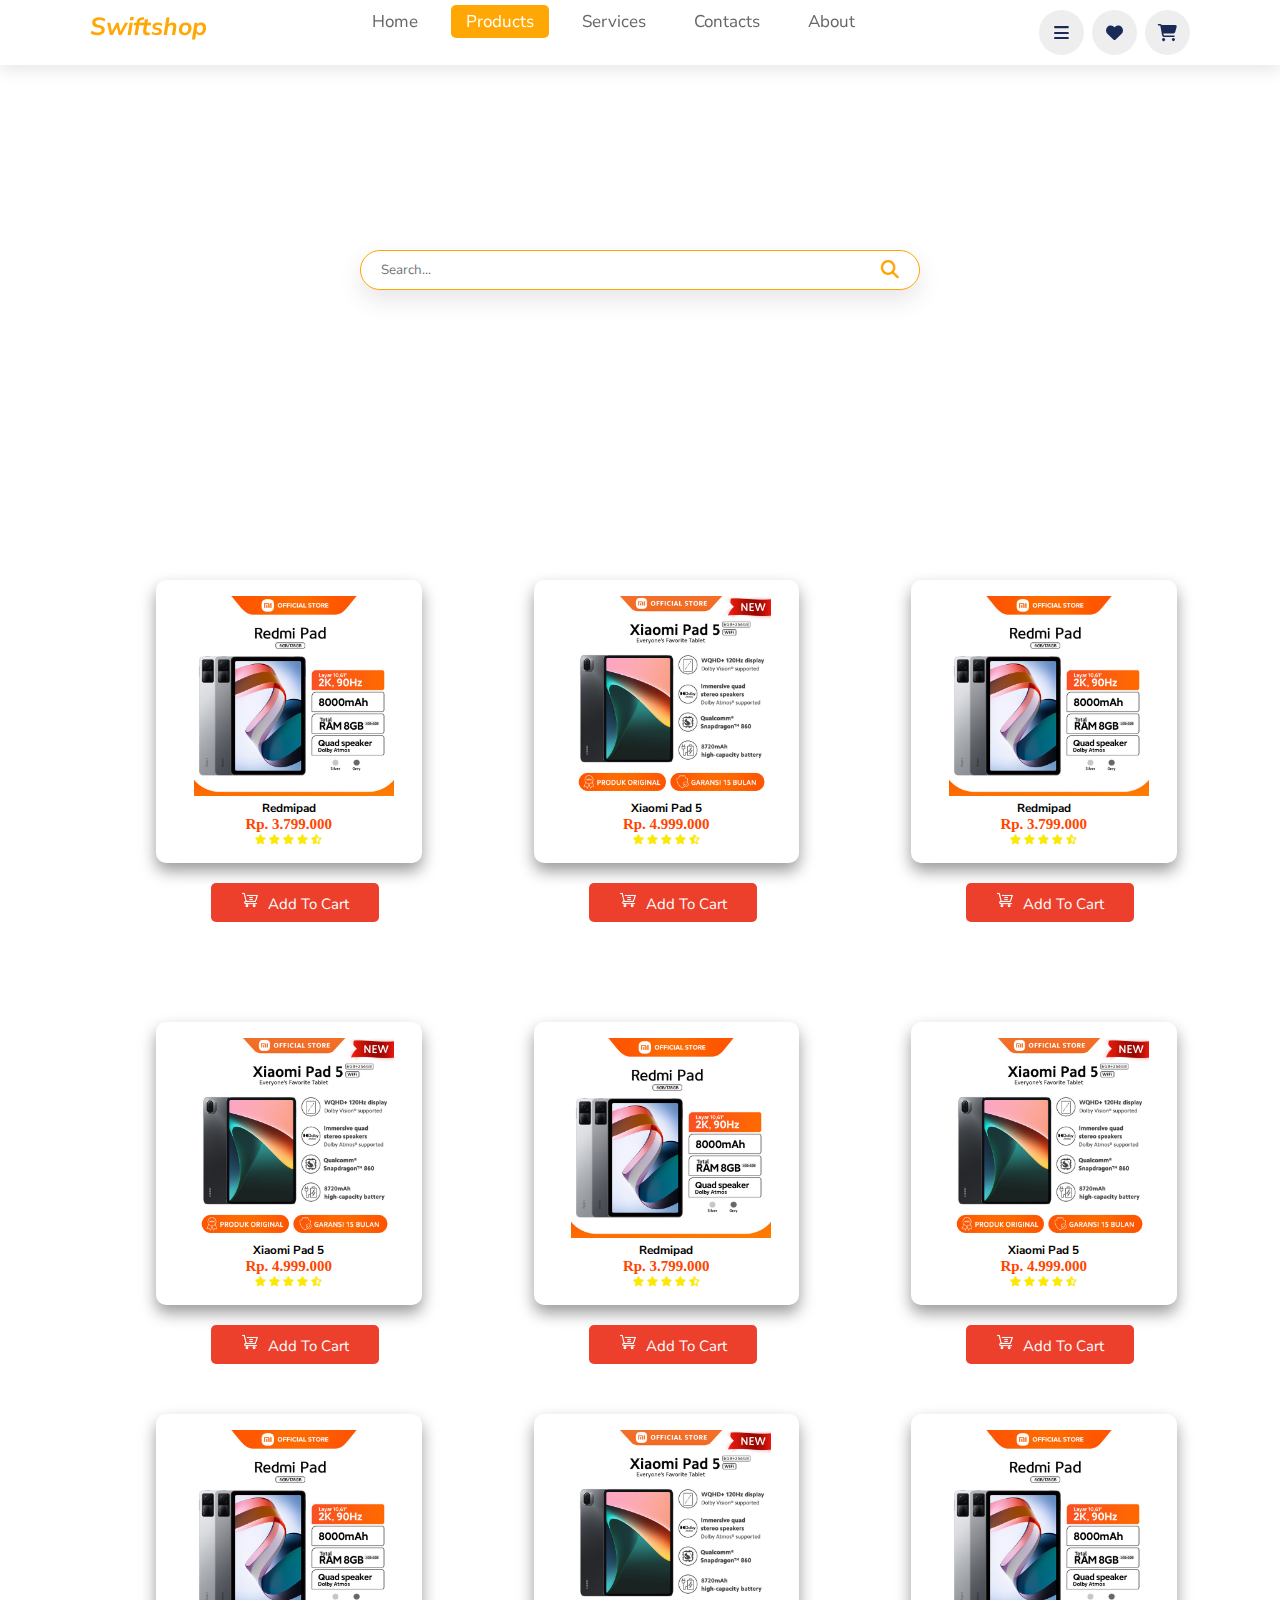
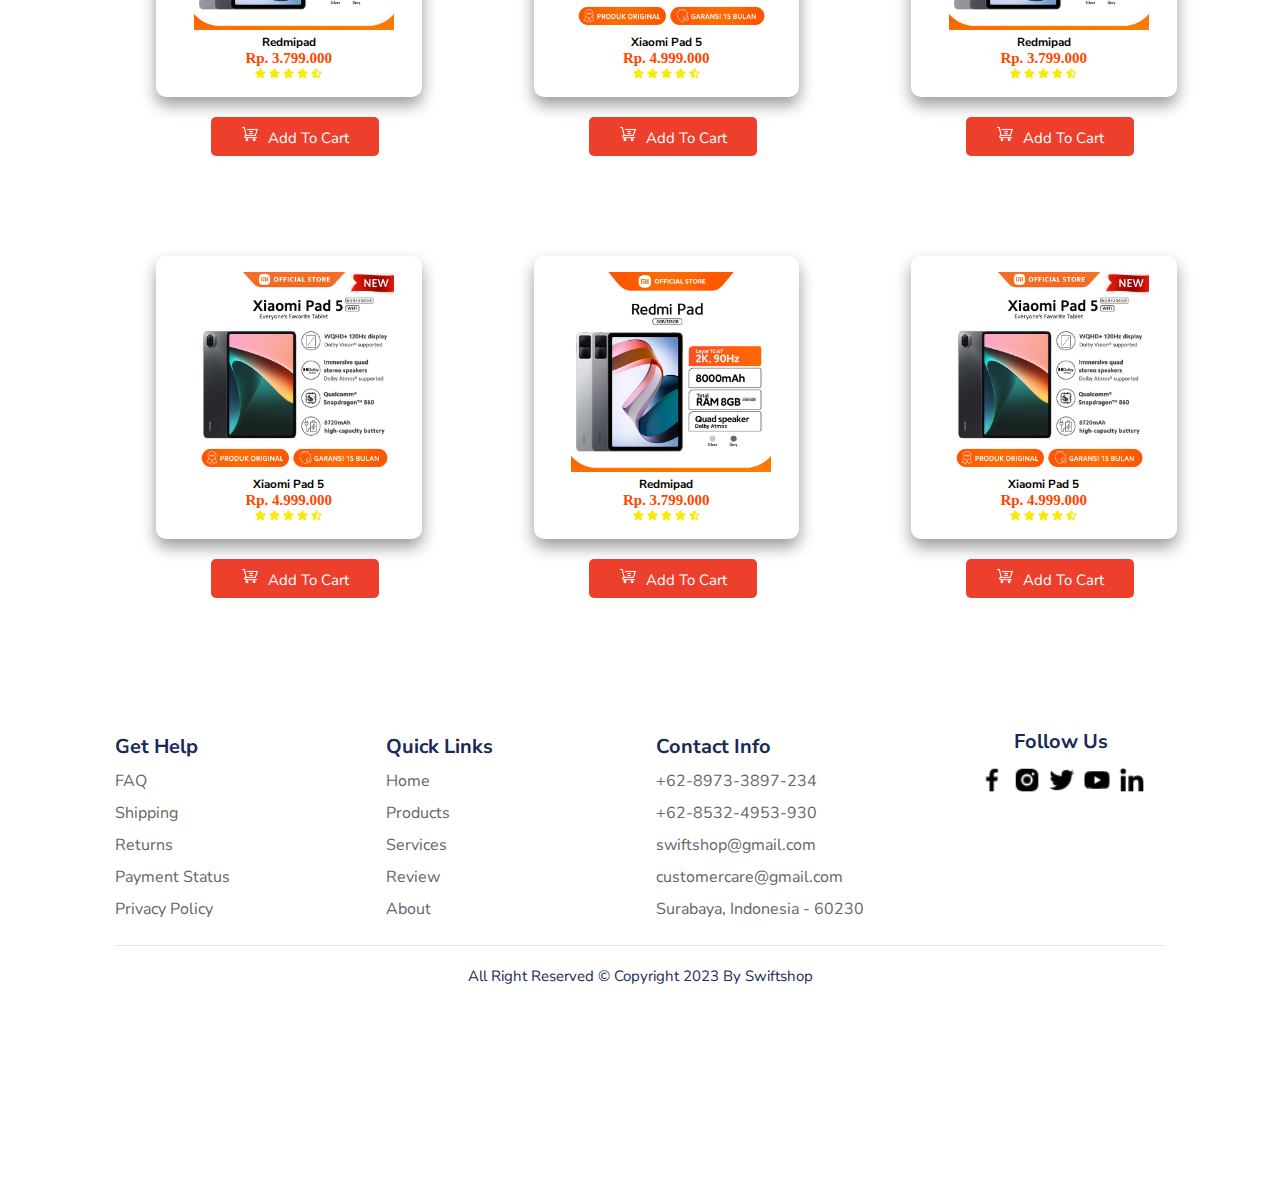
<file: redmipad.html>
<!DOCTYPE html>
<html lang="en">
<head>
    <meta charset="UTF-8">
    <meta name="viewport" content="width=device-width, initial-scale=1.0">
    <link rel="stylesheet" href="https://cdnjs.cloudflare.com/ajax/libs/font-awesome/6.4.2/css/all.min.css">
    <link rel="stylesheet" href="https://unpkg.com/boxicons@latest/css/boxicons.min.css">
    <link rel="stylesheet" href="style.css">
    <link rel="stylesheet" href="cards.css">
    <title>Smartwatch</title>
</head>
<body>
    <!-- Header content -->
    <header>
        <a href="" class="logo"><i class="fas-fa-untensils">swiftshop</i></a>

        <nav class="navbar">
            <a href="index.html">Home</a>
            <a class="active" href="">Products</a>
            <ul class="dropdown">
                <li><a href="smartphone.html">Smartphone</a></li>
                <li><a href="smartwatch.html">Smartwatch</a></li>
                <li><a href="redmipad.html">Redmipad</a></li>
                <li><a href="redmibook.html">Redmibook</a></li>
            </ul>
            <a href="service.html">Services</a>
            <a href="contact.html">Contacts</a>
            <a href="about.html">About</a>
        </nav>
        <div class="icons">
            <i class="fas fa-bars" id="menu-bars"></i>
            <a href="#" class="fas fa-heart"></a>
            <a href="checkout.html" class="fas fa-shopping-cart"></a>
        </div>
    </header>
<!-- ends header content -->

<!-- search bar -->
    <div class="search-box">
    <div class="content-box">
        <input type="text" placeholder="Search...">
        <a href="">
            <i class="fas fa-search"></i>
        </a>
    </div>
    </div>
<!-- ends search bar -->

<!-- Main produk -->
    <main>
        <div class="card-row spacercontent">
            <div class="card-column">
                <div class="card">
                    <img src="./assets/ipad1.jpg" alt="" class="img-responsive">
                    <h3>Redmipad</h3>
                    <span class="price">Rp. 3.799.000</span>
                <div class="stars">
                    <i class="fas fa-star"></i>
                    <i class="fas fa-star"></i>
                    <i class="fas fa-star"></i>
                    <i class="fas fa-star"></i>
                    <i class="fas fa-star-half-alt"></i>
                </div>
                </div>
                <button type="button" class="btn btn-primary spacercart"> <img src="./assets/shopping-cart.png" alt="" class="cart"> Add to Cart</button>

                
            </div>
            <div class="card-column">
                <div class="card">
                    <img src="./assets/ipad2.jpg" alt="" class="img-responsive">
                    <h3>Xiaomi Pad 5</h3>
                    <span class="price">Rp. 4.999.000</span>
                <div class="stars">
                    <i class="fas fa-star"></i>
                    <i class="fas fa-star"></i>
                    <i class="fas fa-star"></i>
                    <i class="fas fa-star"></i>
                    <i class="fas fa-star-half-alt"></i>
                </div>
                </div>
                <button type="button" class="btn btn-primary spacercart"> <img src="./assets/shopping-cart.png" alt="" class="cart"> Add to Cart</button>
                
            </div>
            <div class="card-column">
                <div class="card">
                    <img src="./assets/ipad1.jpg" alt="" class="img-responsive">
                    <h3>Redmipad</h3>
                    <span class="price">Rp. 3.799.000</span>
                <div class="stars">
                    <i class="fas fa-star"></i>
                    <i class="fas fa-star"></i>
                    <i class="fas fa-star"></i>
                    <i class="fas fa-star"></i>
                    <i class="fas fa-star-half-alt"></i>
                </div>
                </div>
                <button type="button" class="btn btn-primary spacercart"> <img src="./assets/shopping-cart.png" alt="" class="cart"> Add to Cart</button>
            </div>
           
        </div>
        <div class="card-row spacercontent">
            <div class="card-column">
                <div class="card">
                    <img src="./assets/ipad2.jpg" alt="" class="img-responsive">
                    <h3>Xiaomi Pad 5</h3>
                    <span class="price">Rp. 4.999.000</span>
                <div class="stars">
                    <i class="fas fa-star"></i>
                    <i class="fas fa-star"></i>
                    <i class="fas fa-star"></i>
                    <i class="fas fa-star"></i>
                    <i class="fas fa-star-half-alt"></i>
                </div>
                </div>
                <button type="button" class="btn btn-primary spacercart"> <img src="./assets/shopping-cart.png" alt="" class="cart"> Add to Cart</button>
                
            </div>
            <div class="card-column">
                <div class="card">
                    <img src="./assets/ipad1.jpg" alt="" class="img-responsive">
                    <h3>Redmipad</h3>
                    <span class="price">Rp. 3.799.000</span>
                <div class="stars">
                    <i class="fas fa-star"></i>
                    <i class="fas fa-star"></i>
                    <i class="fas fa-star"></i>
                    <i class="fas fa-star"></i>
                    <i class="fas fa-star-half-alt"></i>
                </div>
                </div>
                <button type="button" class="btn btn-primary spacercart"> <img src="./assets/shopping-cart.png" alt="" class="cart"> Add to Cart</button>
                
            </div>
            <div class="card-column">
                <div class="card">
                    <img src="./assets/ipad2.jpg" alt="" class="img-responsive">
                    <h3>Xiaomi Pad 5</h3>
                    <span class="price">Rp. 4.999.000</span>
                <div class="stars">
                    <i class="fas fa-star"></i>
                    <i class="fas fa-star"></i>
                    <i class="fas fa-star"></i>
                    <i class="fas fa-star"></i>
                    <i class="fas fa-star-half-alt"></i>
                </div>
                </div>
                <button type="button" class="btn btn-primary spacercart"> <img src="./assets/shopping-cart.png" alt="" class="cart"> Add to Cart</button>
                
            </div>

            <div class="card-column">
                <div class="card">
                    <img src="./assets/ipad1.jpg" alt="" class="img-responsive">
                    <h3>Redmipad</h3>
                    <span class="price">Rp. 3.799.000</span>
                <div class="stars">
                    <i class="fas fa-star"></i>
                    <i class="fas fa-star"></i>
                    <i class="fas fa-star"></i>
                    <i class="fas fa-star"></i>
                    <i class="fas fa-star-half-alt"></i>
                </div>
                </div>
                <button type="button" class="btn btn-primary spacercart"> <img src="./assets/shopping-cart.png" alt="" class="cart"> Add to Cart</button>

                
            </div>
            <div class="card-column">
                <div class="card">
                    <img src="./assets/ipad2.jpg" alt="" class="img-responsive">
                    <h3>Xiaomi Pad 5</h3>
                    <span class="price">Rp. 4.999.000</span>
                <div class="stars">
                    <i class="fas fa-star"></i>
                    <i class="fas fa-star"></i>
                    <i class="fas fa-star"></i>
                    <i class="fas fa-star"></i>
                    <i class="fas fa-star-half-alt"></i>
                </div>
                </div>
                <button type="button" class="btn btn-primary spacercart"> <img src="./assets/shopping-cart.png" alt="" class="cart"> Add to Cart</button>
                
            </div>
            <div class="card-column">
                <div class="card">
                    <img src="./assets/ipad1.jpg" alt="" class="img-responsive">
                    <h3>Redmipad</h3>
                    <span class="price">Rp. 3.799.000</span>
                <div class="stars">
                    <i class="fas fa-star"></i>
                    <i class="fas fa-star"></i>
                    <i class="fas fa-star"></i>
                    <i class="fas fa-star"></i>
                    <i class="fas fa-star-half-alt"></i>
                </div>
                </div>
                <button type="button" class="btn btn-primary spacercart"> <img src="./assets/shopping-cart.png" alt="" class="cart"> Add to Cart</button>
            </div>
           
        </div>
        <div class="card-row spacercontent">
            <div class="card-column">
                <div class="card">
                    <img src="./assets/ipad2.jpg" alt="" class="img-responsive">
                    <h3>Xiaomi Pad 5</h3>
                    <span class="price">Rp. 4.999.000</span>
                <div class="stars">
                    <i class="fas fa-star"></i>
                    <i class="fas fa-star"></i>
                    <i class="fas fa-star"></i>
                    <i class="fas fa-star"></i>
                    <i class="fas fa-star-half-alt"></i>
                </div>
                </div>
                <button type="button" class="btn btn-primary spacercart"> <img src="./assets/shopping-cart.png" alt="" class="cart"> Add to Cart</button>
                
            </div>
            <div class="card-column">
                <div class="card">
                    <img src="./assets/ipad1.jpg" alt="" class="img-responsive">
                    <h3>Redmipad</h3>
                    <span class="price">Rp. 3.799.000</span>
                <div class="stars">
                    <i class="fas fa-star"></i>
                    <i class="fas fa-star"></i>
                    <i class="fas fa-star"></i>
                    <i class="fas fa-star"></i>
                    <i class="fas fa-star-half-alt"></i>
                </div>
                </div>
                <button type="button" class="btn btn-primary spacercart"> <img src="./assets/shopping-cart.png" alt="" class="cart"> Add to Cart</button>
                
            </div>
            <div class="card-column">
                <div class="card">
                    <img src="./assets/ipad2.jpg" alt="" class="img-responsive">
                    <h3>Xiaomi Pad 5</h3>
                    <span class="price">Rp. 4.999.000</span>
                <div class="stars">
                    <i class="fas fa-star"></i>
                    <i class="fas fa-star"></i>
                    <i class="fas fa-star"></i>
                    <i class="fas fa-star"></i>
                    <i class="fas fa-star-half-alt"></i>
                </div>
                </div>
                <button type="button" class="btn btn-primary spacercart"> <img src="./assets/shopping-cart.png" alt="" class="cart"> Add to Cart</button>
                
            </div>
        </div>
    </main>
<!-- ends main produk -->

<!-- Footer content -->
    <section class="footer">

        <div class="footer-container">

            <div class="box">
                <h3>get help</h3>
                <a href="">FAQ</a>
                <a href="">Shipping</a>
                <a href="">Returns</a>
                <a href="">Payment Status</a>
                <a href="">Privacy Policy</a>
            </div>

            <div class="box">
                <h3>quick links</h3>
                <a href="home.html">home</a>
                <a href="smartphone.html">products</a>
                <a href="">services</a>
                <a href="">review</a>
                <a href="">about</a>
            </div>

            <div class="box" id="contact">
                <h3>contact info</h3>
                <a href="">+62-8973-3897-234</a>
                <a href="">+62-8532-4953-930</a>
                <a href="" class="lower">swiftshop@gmail.com</a>
                <a href="" class="lower">customercare@gmail.com</a>
                <a href="">Surabaya, Indonesia - 60230</a>
            </div>


            <div class="social-media" id="follow">
                <h3>follow us</h3>
                <a href="https://web.facebook.com/" target="_blank"><img src="./assets/facebook-logo.png" alt=""></a>
                <a href="https://www.instagram.com/" target="_blank"><img src="./assets/instagram-alt-logo.png" alt=""></a>
                <a href="https://twitter.com/" target="_blank"><img src="./assets/twitter-logo.png" alt=""></a>
                <a href="https://www.youtube.com/" target="_blank"><img src="./assets/youtube-logo.png" alt=""></a>
                <a href="https://www.linkedin.com/" target="_blank"><img src="./assets/linkedin-logo.png" alt=""></a>
            </div>
        </div>
        <div class="copyright">All Right Reserved &copy; copyright 2023 by <span>swiftshop</span></div>
    </section>
<!-- ends footer contents -->
</body>
</html>
</file>
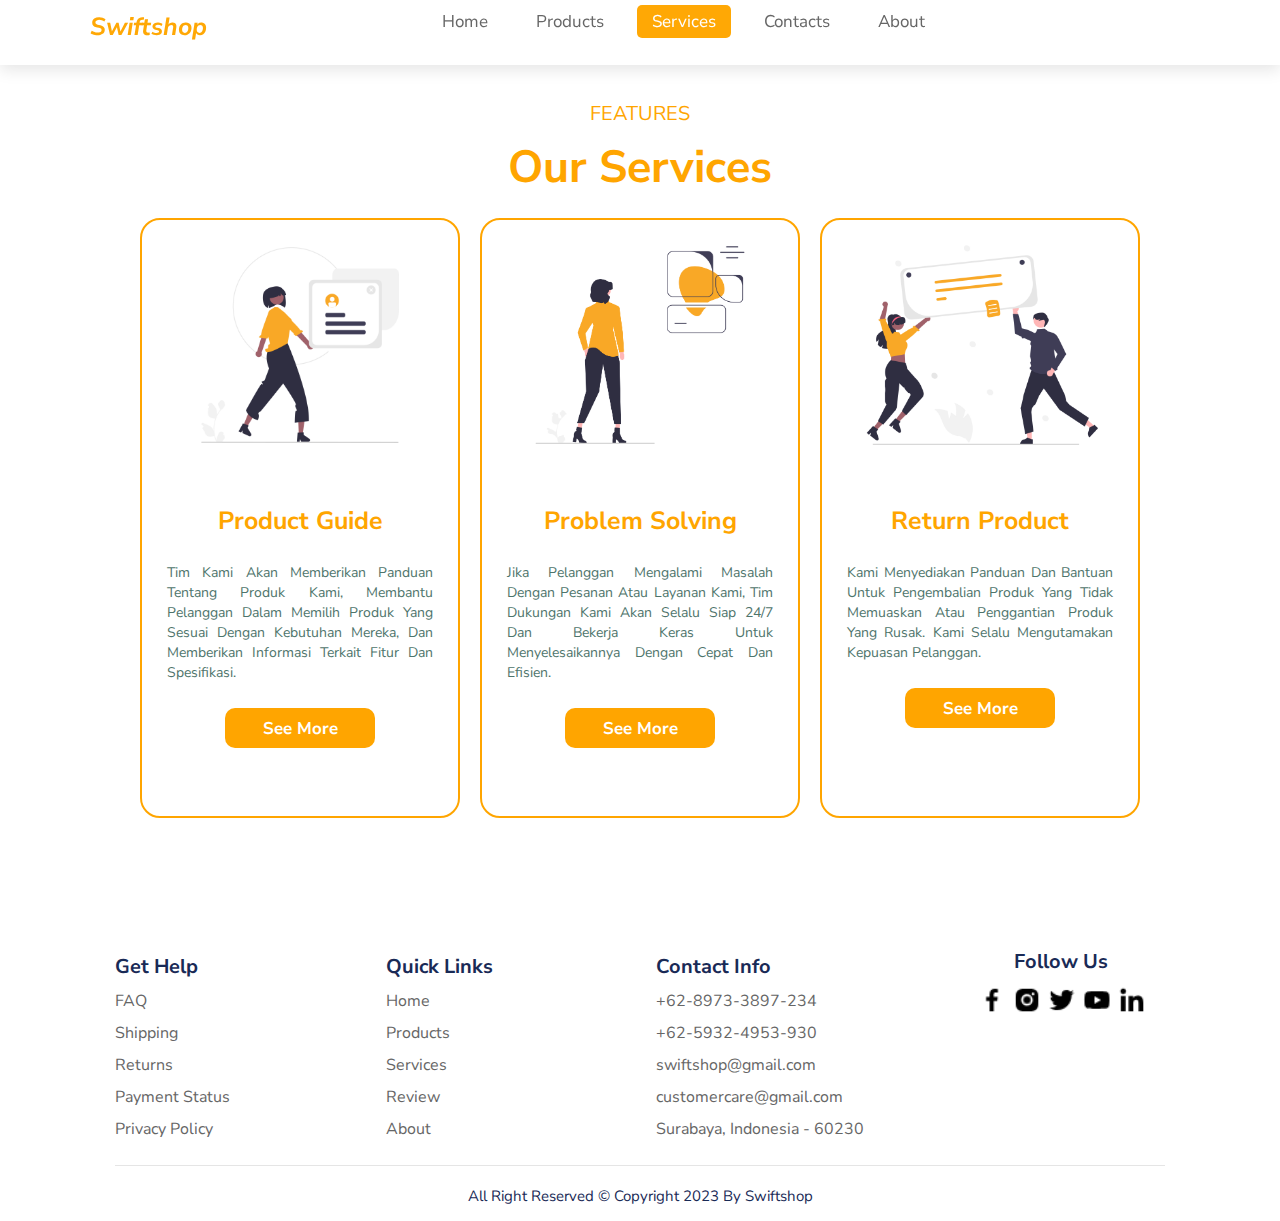
<file: service.html>
<!DOCTYPE html>
<html lang="en">
<head>
    <meta charset="UTF-8">
    <meta name="viewport" content="width=device-width, initial-scale=1.0">
    <link rel="stylesheet" href="service.css">
    <link rel="stylesheet" href="style.css">
    <title>Services</title>
</head>
<body>

     <!-- header section starts -->
     <header>
        <!-- <img src="./assets/logo shop.png" id="logo" alt=""> -->
        <a href="" class="logo"><i class="fas-fa-untensils">swiftshop</i></a>

        <nav class="navbar">
            <a href="index.html">Home</a>
            <a class="navbar-dropdown" href="">Products</a>
            <ul class="dropdown">
                <li><a href="smartphone.html">Smartphone</a></li>
                <li><a href="smartwatch.html">Smartwatch</a></li>
                <li><a href="redmipad.html">Redmipad</a></li>
                <li><a href="redmibook.html">Redmibook</a></li>
            </ul>
            <a class="active" href="service.html">Services</a>
            <a href="contact.html">Contacts</a>
            <a href="about.html">About</a>
        </nav>
        <div class="icons">
            <i class="fas fa-bars" id="menu-bars"></i>
            <a href="#" class="fas fa-heart"></a>
            <a href="checkout.html" class="fas fa-shopping-cart"></a>
        </div>
    </header>
    <!-- header section ends -->

<div class="tagline">
    <h2>FEATURES</h2>
    <h1>Our Services</h1>
</div>

    <div class="row-service">
        <div class="box-service">
            <img src="./assets/undraw1.png" alt="">
            <h3>Product Guide</h3>
            <p>Tim kami akan memberikan panduan tentang produk kami, membantu pelanggan dalam memilih produk yang sesuai dengan kebutuhan mereka, dan memberikan informasi terkait fitur dan spesifikasi.</p>
            <button class="btn-service">See more</button>
        </div>

        <div class="box-service">
            <img src="./assets/Design_inspiration.png" alt="">
            <h3>Problem Solving</h3>
            <p>Jika pelanggan mengalami masalah dengan pesanan atau layanan kami, tim dukungan kami akan selalu siap 24/7 dan bekerja keras untuk menyelesaikannya dengan cepat dan efisien.</p>
            <button class="btn-service">See more</button>
        </div>

        <div class="box-service">
            <img src="./assets/Happy_announcement.png" alt="">
            <h3>Return Product</h3>
            <p>Kami menyediakan panduan dan bantuan untuk pengembalian produk yang tidak memuaskan atau penggantian produk yang rusak. Kami selalu mengutamakan kepuasan pelanggan.</p>
            <button class="btn-service">See more</button>
        </div>
    </div>

      <!-- section footer start -->
      <section class="footer">

        <div class="footer-container">

            <div class="box">
                <h3>get help</h3>
                <a href="">FAQ</a>
                <a href="">Shipping</a>
                <a href="">Returns</a>
                <a href="">Payment Status</a>
                <a href="">Privacy Policy</a>
            </div>

            <div class="box">
                <h3>quick links</h3>
                <a href="home.html">home</a>
                <a href="">products</a>
                <a href="">services</a>
                <a href="">review</a>
                <a href="about.html">about</a>
            </div>

            <div class="box" id="contact">
                <h3>contact info</h3>
                <a href="">+62-8973-3897-234</a>
                <a href="">+62-5932-4953-930</a>
                <a href="" class="lower">swiftshop@gmail.com</a>
                <a href="" class="lower">customercare@gmail.com</a>
                <a href="">Surabaya, Indonesia - 60230</a>
            </div>


            <div class="social-media" id="follow">
                <h3>follow us</h3>
                <a href="https://web.facebook.com/" target="_blank"><img src="./assets/facebook-logo.png" alt=""></a>
                <a href="https://www.instagram.com/" target="_blank"><img src="./assets/instagram-alt-logo.png" alt=""></a>
                <a href="https://twitter.com/" target="_blank"><img src="./assets/twitter-logo.png" alt=""></a>
                <a href="https://www.youtube.com/" target="_blank"><img src="./assets/youtube-logo.png" alt=""></a>
                <a href="https://www.linkedin.com/" target="_blank"><img src="./assets/linkedin-logo.png" alt=""></a>
            </div>
        </div>
        <div class="copyright">All Right Reserved &copy; copyright 2023 by <span>swiftshop</span></div>
    </section>
    <!-- section footer end -->
</body>
</html>
</file>
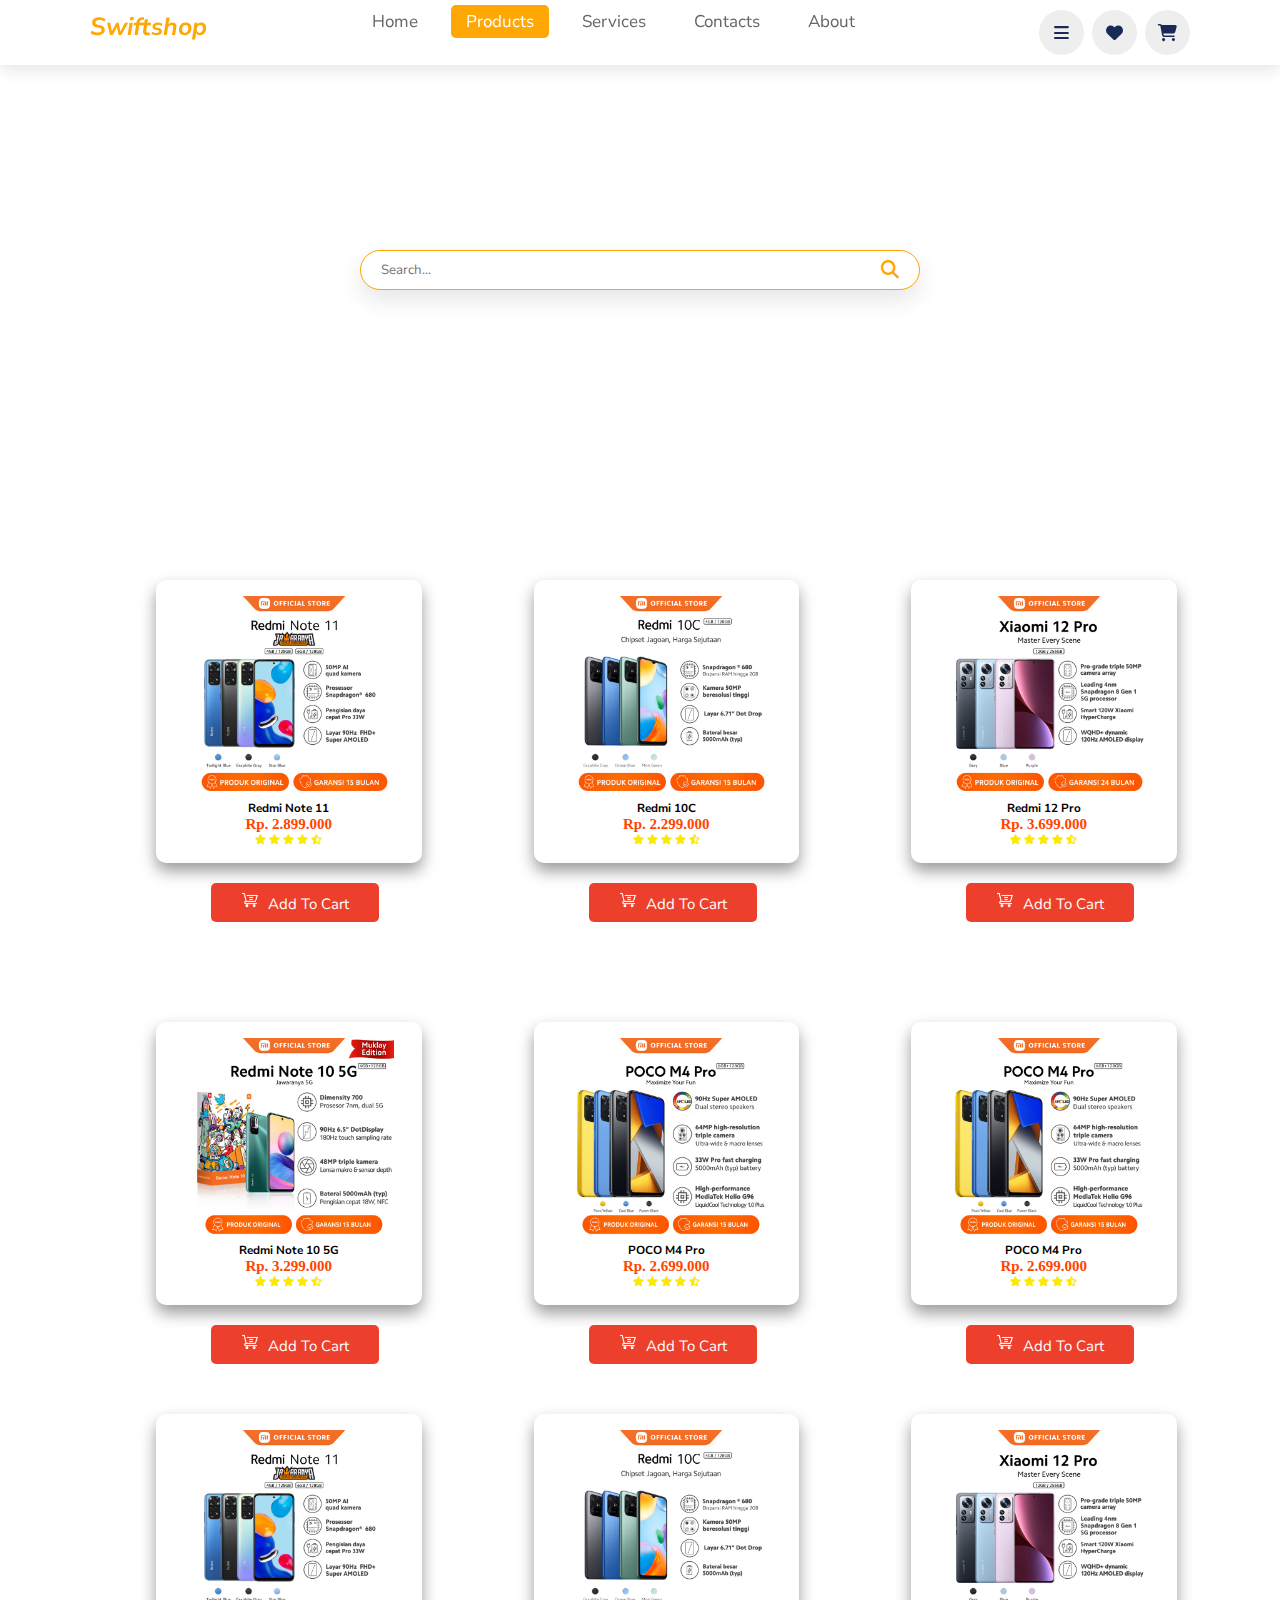
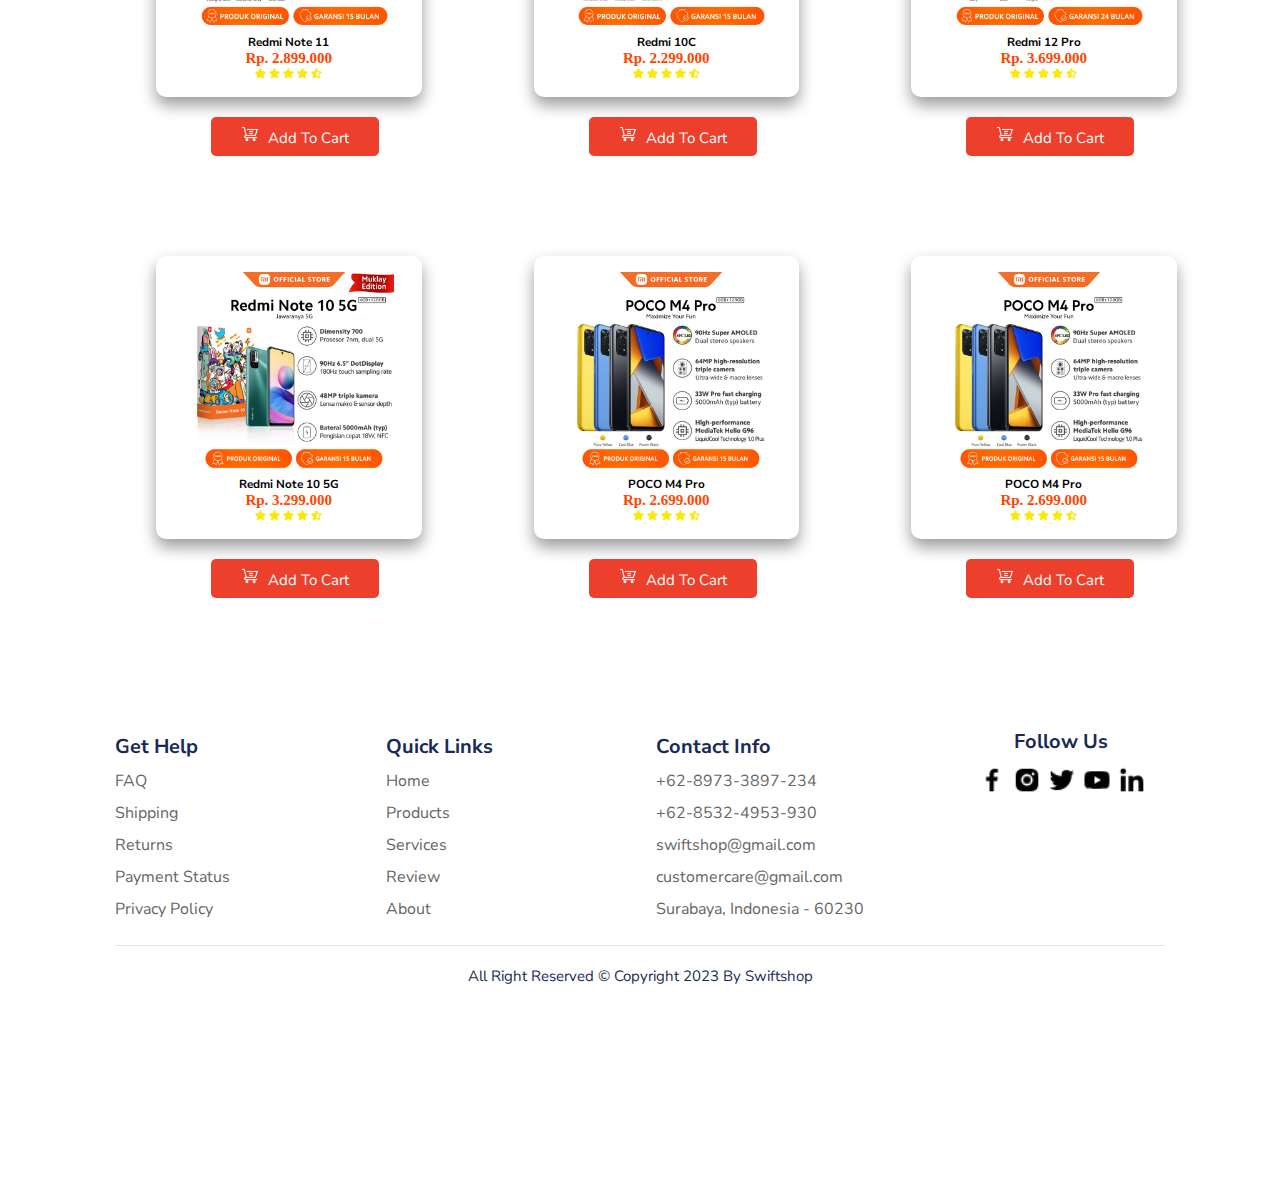
<file: smartphone.html>
<!DOCTYPE html>
<html lang="en">
<head>
    <meta charset="UTF-8">
    <meta name="viewport" content="width=device-width, initial-scale=1.0">
    <link rel="stylesheet" href="https://cdnjs.cloudflare.com/ajax/libs/font-awesome/6.4.2/css/all.min.css">
    <link rel="stylesheet" href="https://unpkg.com/boxicons@latest/css/boxicons.min.css">
    <link rel="stylesheet" href="style.css">
    <link rel="stylesheet" href="cards.css">
    <title>Smartphone</title>
</head>
<body>
    <!-- Header content -->
    <header>
        <a href="" class="logo"><i class="fas-fa-untensils">swiftshop</i></a>

        <nav class="navbar">
            <a href="index.html">Home</a>
            <a class="active" href="">Products</a>
            <ul class="dropdown">
                <li><a href="smartphone.html">Smartphone</a></li>
                <li><a href="smartwatch.html">Smartwatch</a></li>
                <li><a href="redmipad.html">Redmipad</a></li>
                <li><a href="redmibook.html">Redmibook</a></li>
            </ul>
            <a href="service.html">Services</a>
            <a href="contact.html">Contacts</a>
            <a href="about.html">About</a>
        </nav>
        <div class="icons">
            <i class="fas fa-bars" id="menu-bars"></i>
            <a href="#" class="fas fa-heart"></a>
            <a href="checkout.html" class="fas fa-shopping-cart"></a>
        </div>
    </header>
<!-- ends header content -->

<!-- search bar -->
    <div class="search-box">
    <div class="content-box">
        <input type="text" placeholder="Search...">
        <a href="">
            <i class="fas fa-search"></i>
        </a>
    </div>
    </div>
<!-- ends search bar -->

<!-- Main produk -->
    <main>
        <div class="card-row spacercontent">
            <div class="card-column">
                <div class="card">
                    <img src="./assets/produk2.jpg" alt="" class="img-responsive">
    
                    <h3>Redmi Note 11</h3>
                    <span class="price">Rp. 2.899.000</span>
                <div class="stars">
                    <i class="fas fa-star"></i>
                    <i class="fas fa-star"></i>
                    <i class="fas fa-star"></i>
                    <i class="fas fa-star"></i>
                    <i class="fas fa-star-half-alt"></i>
                </div>
                </div>
                <button type="button" class="btn btn-primary spacercart"> <img src="./assets/shopping-cart.png" alt="" class="cart"> Add to Cart</button>

                
            </div>
            <div class="card-column">
                <div class="card">
                    <img src="./assets/produk3.jpg" alt="" class="img-responsive">
                    <h3>Redmi 10C</h3>
                    <span class="price">Rp. 2.299.000</span>
                <div class="stars">
                    <i class="fas fa-star"></i>
                    <i class="fas fa-star"></i>
                    <i class="fas fa-star"></i>
                    <i class="fas fa-star"></i>
                    <i class="fas fa-star-half-alt"></i>
                </div>
                </div>
                <button type="button" class="btn btn-primary spacercart"> <img src="./assets/shopping-cart.png" alt="" class="cart"> Add to Cart</button>
                
            </div>
            <div class="card-column">
                <div class="card">
                    <img src="./assets/produk5.jpg" alt="" class="img-responsive">
                    <h3>Redmi 12 Pro</h3>
                    <span class="price">Rp. 3.699.000</span>
                <div class="stars">
                    <i class="fas fa-star"></i>
                    <i class="fas fa-star"></i>
                    <i class="fas fa-star"></i>
                    <i class="fas fa-star"></i>
                    <i class="fas fa-star-half-alt"></i>
                </div>
                </div>
                <button type="button" class="btn btn-primary spacercart"> <img src="./assets/shopping-cart.png" alt="" class="cart"> Add to Cart</button>
            </div>
           
        </div>
        <div class="card-row spacercontent">
            <div class="card-column">
                <div class="card">
                    <img src="./assets/produk7.jpg" alt="" class="img-responsive">
                    <h3>Redmi Note 10 5G</h3>
                    <span class="price">Rp. 3.299.000</span>
                <div class="stars">
                    <i class="fas fa-star"></i>
                    <i class="fas fa-star"></i>
                    <i class="fas fa-star"></i>
                    <i class="fas fa-star"></i>
                    <i class="fas fa-star-half-alt"></i>
                </div>
                </div>
                <button type="button" class="btn btn-primary spacercart"> <img src="./assets/shopping-cart.png" alt="" class="cart"> Add to Cart</button>
                
            </div>
            <div class="card-column">
                <div class="card">
                    <img src="./assets/produk8.jpg" alt="" class="img-responsive">
                    <h3>POCO M4 Pro</h3>
                    <span class="price">Rp. 2.699.000</span>
                <div class="stars">
                    <i class="fas fa-star"></i>
                    <i class="fas fa-star"></i>
                    <i class="fas fa-star"></i>
                    <i class="fas fa-star"></i>
                    <i class="fas fa-star-half-alt"></i>
                </div>
                </div>
                <button type="button" class="btn btn-primary spacercart"> <img src="./assets/shopping-cart.png" alt="" class="cart"> Add to Cart</button>
                
            </div>
            <div class="card-column">
                <div class="card">
                    <img src="./assets/produk8.jpg" alt="" class="img-responsive">
                    <h3>POCO M4 Pro</h3>
                    <span class="price">Rp. 2.699.000</span>
                <div class="stars">
                    <i class="fas fa-star"></i>
                    <i class="fas fa-star"></i>
                    <i class="fas fa-star"></i>
                    <i class="fas fa-star"></i>
                    <i class="fas fa-star-half-alt"></i>
                </div>
                </div>
                <button type="button" class="btn btn-primary spacercart"> <img src="./assets/shopping-cart.png" alt="" class="cart"> Add to Cart</button>
                
            </div>

            <div class="card-column">
                <div class="card">
                    <img src="./assets/produk2.jpg" alt="" class="img-responsive">
    
                    <h3>Redmi Note 11</h3>
                    <span class="price">Rp. 2.899.000</span>
                <div class="stars">
                    <i class="fas fa-star"></i>
                    <i class="fas fa-star"></i>
                    <i class="fas fa-star"></i>
                    <i class="fas fa-star"></i>
                    <i class="fas fa-star-half-alt"></i>
                </div>
                </div>
                <button type="button" class="btn btn-primary spacercart"> <img src="./assets/shopping-cart.png" alt="" class="cart"> Add to Cart</button>

                
            </div>
            <div class="card-column">
                <div class="card">
                    <img src="./assets/produk3.jpg" alt="" class="img-responsive">
                    <h3>Redmi 10C</h3>
                    <span class="price">Rp. 2.299.000</span>
                <div class="stars">
                    <i class="fas fa-star"></i>
                    <i class="fas fa-star"></i>
                    <i class="fas fa-star"></i>
                    <i class="fas fa-star"></i>
                    <i class="fas fa-star-half-alt"></i>
                </div>
                </div>
                <button type="button" class="btn btn-primary spacercart"> <img src="./assets/shopping-cart.png" alt="" class="cart"> Add to Cart</button>
                
            </div>
            <div class="card-column">
                <div class="card">
                    <img src="./assets/produk5.jpg" alt="" class="img-responsive">
                    <h3>Redmi 12 Pro</h3>
                    <span class="price">Rp. 3.699.000</span>
                <div class="stars">
                    <i class="fas fa-star"></i>
                    <i class="fas fa-star"></i>
                    <i class="fas fa-star"></i>
                    <i class="fas fa-star"></i>
                    <i class="fas fa-star-half-alt"></i>
                </div>
                </div>
                <button type="button" class="btn btn-primary spacercart"> <img src="./assets/shopping-cart.png" alt="" class="cart"> Add to Cart</button>
            </div>
           
        </div>
        <div class="card-row spacercontent">
            <div class="card-column">
                <div class="card">
                    <img src="./assets/produk7.jpg" alt="" class="img-responsive">
                    <h3>Redmi Note 10 5G</h3>
                    <span class="price">Rp. 3.299.000</span>
                <div class="stars">
                    <i class="fas fa-star"></i>
                    <i class="fas fa-star"></i>
                    <i class="fas fa-star"></i>
                    <i class="fas fa-star"></i>
                    <i class="fas fa-star-half-alt"></i>
                </div>
                </div>
                <button type="button" class="btn btn-primary spacercart"> <img src="./assets/shopping-cart.png" alt="" class="cart"> Add to Cart</button>
                
            </div>
            <div class="card-column">
                <div class="card">
                    <img src="./assets/produk8.jpg" alt="" class="img-responsive">
                    <h3>POCO M4 Pro</h3>
                    <span class="price">Rp. 2.699.000</span>
                <div class="stars">
                    <i class="fas fa-star"></i>
                    <i class="fas fa-star"></i>
                    <i class="fas fa-star"></i>
                    <i class="fas fa-star"></i>
                    <i class="fas fa-star-half-alt"></i>
                </div>
                </div>
                <button type="button" class="btn btn-primary spacercart"> <img src="./assets/shopping-cart.png" alt="" class="cart"> Add to Cart</button>
                
            </div>
            <div class="card-column">
                <div class="card">
                    <img src="./assets/produk8.jpg" alt="" class="img-responsive">
                    <h3>POCO M4 Pro</h3>
                    <span class="price">Rp. 2.699.000</span>
                <div class="stars">
                    <i class="fas fa-star"></i>
                    <i class="fas fa-star"></i>
                    <i class="fas fa-star"></i>
                    <i class="fas fa-star"></i>
                    <i class="fas fa-star-half-alt"></i>
                </div>
                </div>
                <button type="button" class="btn btn-primary spacercart"> <img src="./assets/shopping-cart.png" alt="" class="cart"> Add to Cart</button>
                
            </div>
        </div>
    </main>
<!-- ends main produk -->

<!-- Footer content -->
    <section class="footer">

        <div class="footer-container">

            <div class="box">
                <h3>get help</h3>
                <a href="">FAQ</a>
                <a href="">Shipping</a>
                <a href="">Returns</a>
                <a href="">Payment Status</a>
                <a href="">Privacy Policy</a>
            </div>

            <div class="box">
                <h3>quick links</h3>
                <a href="home.html">home</a>
                <a href="smartphone.html">products</a>
                <a href="">services</a>
                <a href="">review</a>
                <a href="">about</a>
            </div>

            <div class="box" id="contact">
                <h3>contact info</h3>
                <a href="">+62-8973-3897-234</a>
                <a href="">+62-8532-4953-930</a>
                <a href="" class="lower">swiftshop@gmail.com</a>
                <a href="" class="lower">customercare@gmail.com</a>
                <a href="">Surabaya, Indonesia - 60230</a>
            </div>


            <div class="social-media" id="follow">
                <h3>follow us</h3>
                <a href="https://web.facebook.com/" target="_blank"><img src="./assets/facebook-logo.png" alt=""></a>
                <a href="https://www.instagram.com/" target="_blank"><img src="./assets/instagram-alt-logo.png" alt=""></a>
                <a href="https://twitter.com/" target="_blank"><img src="./assets/twitter-logo.png" alt=""></a>
                <a href="https://www.youtube.com/" target="_blank"><img src="./assets/youtube-logo.png" alt=""></a>
                <a href="https://www.linkedin.com/" target="_blank"><img src="./assets/linkedin-logo.png" alt=""></a>
            </div>
        </div>
        <div class="copyright">All Right Reserved &copy; copyright 2023 by <span>swiftshop</span></div>
    </section>
<!-- ends footer contents -->
</body>
</html>
</file>
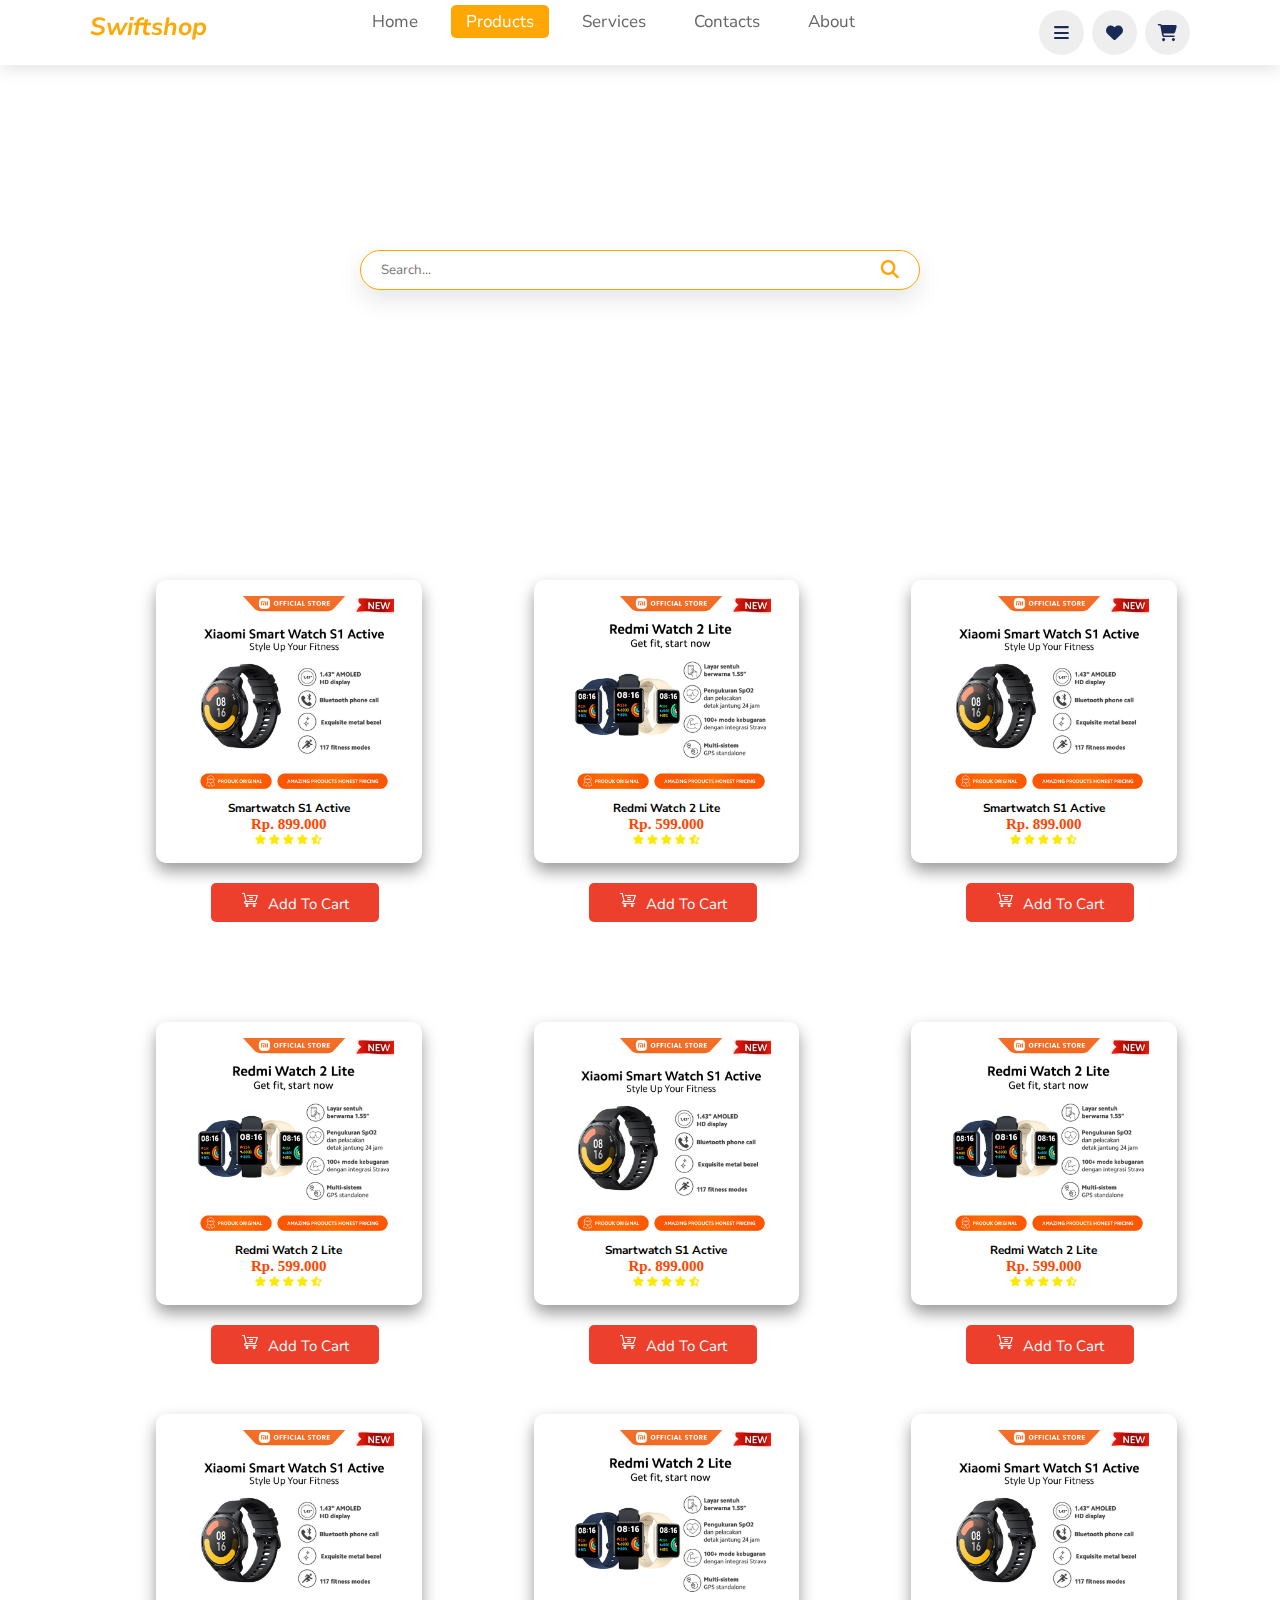
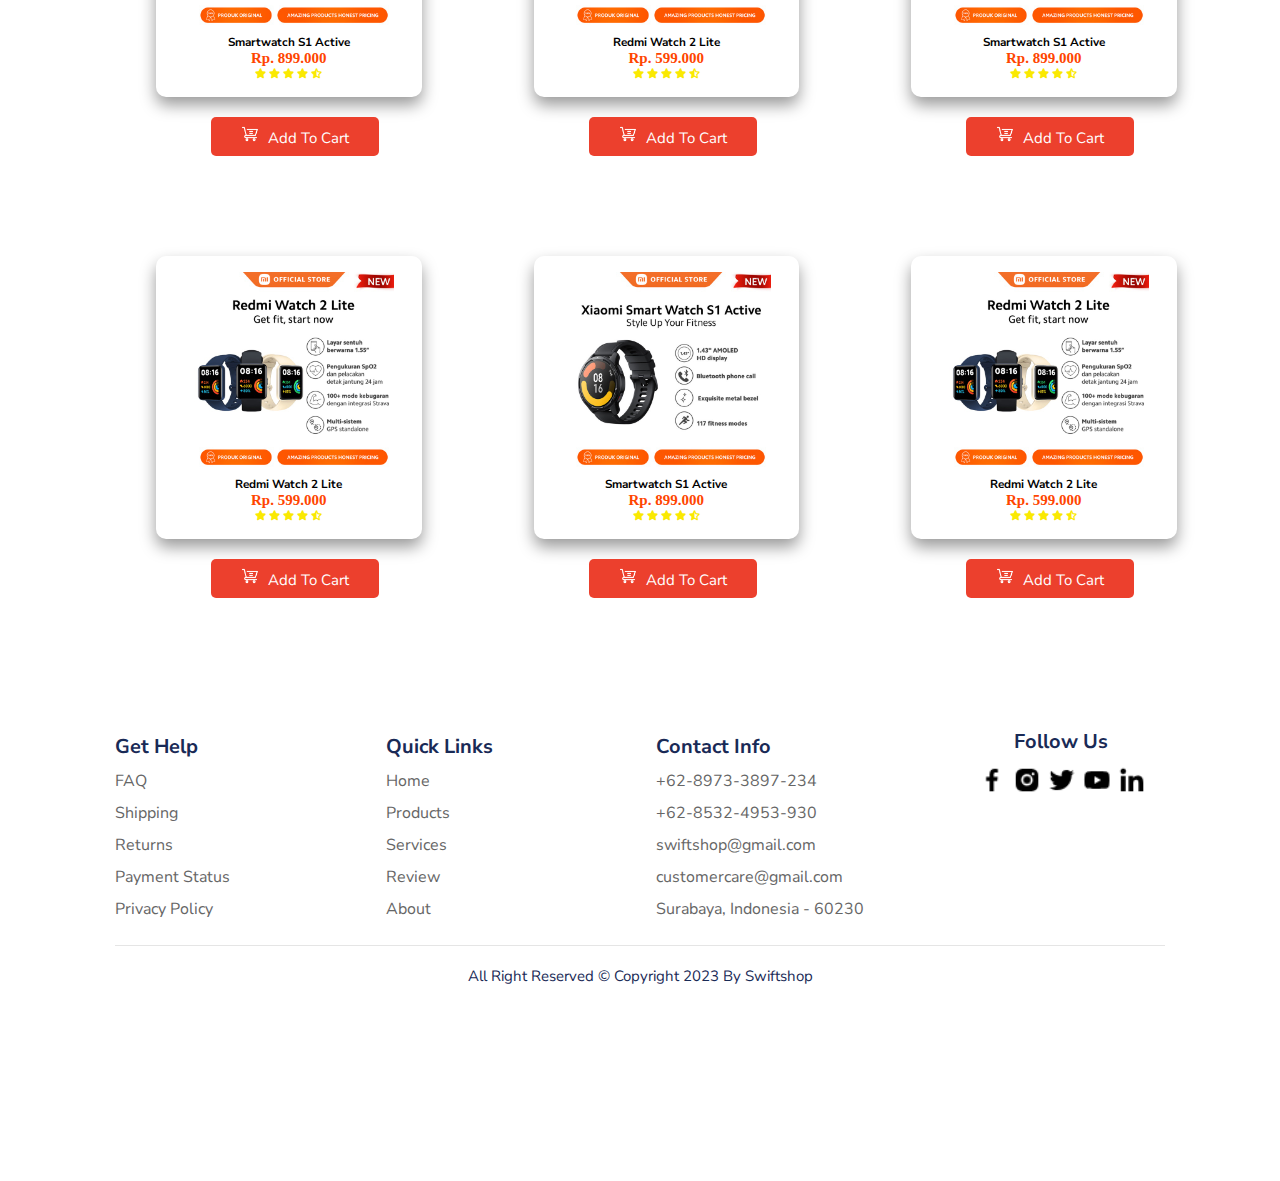
<file: smartwatch.html>
<!DOCTYPE html>
<html lang="en">
<head>
    <meta charset="UTF-8">
    <meta name="viewport" content="width=device-width, initial-scale=1.0">
    <link rel="stylesheet" href="https://cdnjs.cloudflare.com/ajax/libs/font-awesome/6.4.2/css/all.min.css">
    <link rel="stylesheet" href="https://unpkg.com/boxicons@latest/css/boxicons.min.css">
    <link rel="stylesheet" href="style.css">
    <link rel="stylesheet" href="cards.css">
    <title>Smartwatch</title>
</head>
<body>
    <!-- Header content -->
    <header>
        <a href="" class="logo"><i class="fas-fa-untensils">swiftshop</i></a>

        <nav class="navbar">
            <a href="index.html">Home</a>
            <a class="active" href="">Products</a>
            <ul class="dropdown">
                <li><a href="smartphone.html">Smartphone</a></li>
                <li><a href="smartwatch.html">Smartwatch</a></li>
                <li><a href="redmipad.html">Redmipad</a></li>
                <li><a href="redmibook.html">Redmibook</a></li>
            </ul>
            <a href="service.html">Services</a>
            <a href="contact.html">Contacts</a>
            <a href="about.html">About</a>
        </nav>
        <div class="icons">
            <i class="fas fa-bars" id="menu-bars"></i>
            <a href="#" class="fas fa-heart"></a>
            <a href="checkout.html" class="fas fa-shopping-cart"></a>
        </div>
    </header>
<!-- ends header content -->

<!-- search bar -->
    <div class="search-box">
    <div class="content-box">
        <input type="text" placeholder="Search...">
        <a href="">
            <i class="fas fa-search"></i>
        </a>
    </div>
    </div>
<!-- ends search bar -->

<!-- Main produk -->
    <main>
        <div class="card-row spacercontent">
            <div class="card-column">
                <div class="card">
                    <img src="./assets/smartwatch1.jpg" alt="" class="img-responsive">
                    <h3>Smartwatch S1 Active</h3>
                    <span class="price">Rp. 899.000</span>
                <div class="stars">
                    <i class="fas fa-star"></i>
                    <i class="fas fa-star"></i>
                    <i class="fas fa-star"></i>
                    <i class="fas fa-star"></i>
                    <i class="fas fa-star-half-alt"></i>
                </div>
                </div>
                <button type="button" class="btn btn-primary spacercart"> <img src="./assets/shopping-cart.png" alt="" class="cart"> Add to Cart</button>

                
            </div>
            <div class="card-column">
                <div class="card">
                    <img src="./assets/smartwatch2.jpg" alt="" class="img-responsive">
                    <h3>Redmi Watch 2 Lite</h3>
                    <span class="price">Rp. 599.000</span>
                <div class="stars">
                    <i class="fas fa-star"></i>
                    <i class="fas fa-star"></i>
                    <i class="fas fa-star"></i>
                    <i class="fas fa-star"></i>
                    <i class="fas fa-star-half-alt"></i>
                </div>
                </div>
                <button type="button" class="btn btn-primary spacercart"> <img src="./assets/shopping-cart.png" alt="" class="cart"> Add to Cart</button>
                
            </div>
            <div class="card-column">
                <div class="card">
                    <img src="./assets/smartwatch1.jpg" alt="" class="img-responsive">
                    <h3>Smartwatch S1 Active</h3>
                    <span class="price">Rp. 899.000</span>
                <div class="stars">
                    <i class="fas fa-star"></i>
                    <i class="fas fa-star"></i>
                    <i class="fas fa-star"></i>
                    <i class="fas fa-star"></i>
                    <i class="fas fa-star-half-alt"></i>
                </div>
                </div>
                <button type="button" class="btn btn-primary spacercart"> <img src="./assets/shopping-cart.png" alt="" class="cart"> Add to Cart</button>
            </div>
           
        </div>
        <div class="card-row spacercontent">
            <div class="card-column">
                <div class="card">
                    <img src="./assets/smartwatch2.jpg" alt="" class="img-responsive">
                    <h3>Redmi Watch 2 Lite</h3>
                    <span class="price">Rp. 599.000</span>
                <div class="stars">
                    <i class="fas fa-star"></i>
                    <i class="fas fa-star"></i>
                    <i class="fas fa-star"></i>
                    <i class="fas fa-star"></i>
                    <i class="fas fa-star-half-alt"></i>
                </div>
                </div>
                <button type="button" class="btn btn-primary spacercart"> <img src="./assets/shopping-cart.png" alt="" class="cart"> Add to Cart</button>
                
            </div>
            <div class="card-column">
                <div class="card">
                    <img src="./assets/smartwatch1.jpg" alt="" class="img-responsive">
                    <h3>Smartwatch S1 Active</h3>
                    <span class="price">Rp. 899.000</span>
                <div class="stars">
                    <i class="fas fa-star"></i>
                    <i class="fas fa-star"></i>
                    <i class="fas fa-star"></i>
                    <i class="fas fa-star"></i>
                    <i class="fas fa-star-half-alt"></i>
                </div>
                </div>
                <button type="button" class="btn btn-primary spacercart"> <img src="./assets/shopping-cart.png" alt="" class="cart"> Add to Cart</button>
                
            </div>
            <div class="card-column">
                <div class="card">
                    <img src="./assets/smartwatch2.jpg" alt="" class="img-responsive">
                    <h3>Redmi Watch 2 Lite</h3>
                    <span class="price">Rp. 599.000</span>
                <div class="stars">
                    <i class="fas fa-star"></i>
                    <i class="fas fa-star"></i>
                    <i class="fas fa-star"></i>
                    <i class="fas fa-star"></i>
                    <i class="fas fa-star-half-alt"></i>
                </div>
                </div>
                <button type="button" class="btn btn-primary spacercart"> <img src="./assets/shopping-cart.png" alt="" class="cart"> Add to Cart</button>
                
            </div>

            <div class="card-column">
                <div class="card">
                    <img src="./assets/smartwatch1.jpg" alt="" class="img-responsive">
                    <h3>Smartwatch S1 Active</h3>
                    <span class="price">Rp. 899.000</span>
                <div class="stars">
                    <i class="fas fa-star"></i>
                    <i class="fas fa-star"></i>
                    <i class="fas fa-star"></i>
                    <i class="fas fa-star"></i>
                    <i class="fas fa-star-half-alt"></i>
                </div>
                </div>
                <button type="button" class="btn btn-primary spacercart"> <img src="./assets/shopping-cart.png" alt="" class="cart"> Add to Cart</button>

                
            </div>
            <div class="card-column">
                <div class="card">
                    <img src="./assets/smartwatch2.jpg" alt="" class="img-responsive">
                    <h3>Redmi Watch 2 Lite</h3>
                    <span class="price">Rp. 599.000</span>
                <div class="stars">
                    <i class="fas fa-star"></i>
                    <i class="fas fa-star"></i>
                    <i class="fas fa-star"></i>
                    <i class="fas fa-star"></i>
                    <i class="fas fa-star-half-alt"></i>
                </div>
                </div>
                <button type="button" class="btn btn-primary spacercart"> <img src="./assets/shopping-cart.png" alt="" class="cart"> Add to Cart</button>
                
            </div>
            <div class="card-column">
                <div class="card">
                    <img src="./assets/smartwatch1.jpg" alt="" class="img-responsive">
                    <h3>Smartwatch S1 Active</h3>
                    <span class="price">Rp. 899.000</span>
                <div class="stars">
                    <i class="fas fa-star"></i>
                    <i class="fas fa-star"></i>
                    <i class="fas fa-star"></i>
                    <i class="fas fa-star"></i>
                    <i class="fas fa-star-half-alt"></i>
                </div>
                </div>
                <button type="button" class="btn btn-primary spacercart"> <img src="./assets/shopping-cart.png" alt="" class="cart"> Add to Cart</button>
            </div>
           
        </div>
        <div class="card-row spacercontent">
            <div class="card-column">
                <div class="card">
                    <img src="./assets/smartwatch2.jpg" alt="" class="img-responsive">
                    <h3>Redmi Watch 2 Lite</h3>
                    <span class="price">Rp. 599.000</span>
                <div class="stars">
                    <i class="fas fa-star"></i>
                    <i class="fas fa-star"></i>
                    <i class="fas fa-star"></i>
                    <i class="fas fa-star"></i>
                    <i class="fas fa-star-half-alt"></i>
                </div>
                </div>
                <button type="button" class="btn btn-primary spacercart"> <img src="./assets/shopping-cart.png" alt="" class="cart"> Add to Cart</button>
                
            </div>
            <div class="card-column">
                <div class="card">
                    <img src="./assets/smartwatch1.jpg" alt="" class="img-responsive">
                    <h3>Smartwatch S1 Active</h3>
                    <span class="price">Rp. 899.000</span>
                <div class="stars">
                    <i class="fas fa-star"></i>
                    <i class="fas fa-star"></i>
                    <i class="fas fa-star"></i>
                    <i class="fas fa-star"></i>
                    <i class="fas fa-star-half-alt"></i>
                </div>
                </div>
                <button type="button" class="btn btn-primary spacercart"> <img src="./assets/shopping-cart.png" alt="" class="cart"> Add to Cart</button>
                
            </div>
            <div class="card-column">
                <div class="card">
                    <img src="./assets/smartwatch2.jpg" alt="" class="img-responsive">
                    <h3>Redmi Watch 2 Lite</h3>
                    <span class="price">Rp. 599.000</span>
                <div class="stars">
                    <i class="fas fa-star"></i>
                    <i class="fas fa-star"></i>
                    <i class="fas fa-star"></i>
                    <i class="fas fa-star"></i>
                    <i class="fas fa-star-half-alt"></i>
                </div>
                </div>
                <button type="button" class="btn btn-primary spacercart"> <img src="./assets/shopping-cart.png" alt="" class="cart"> Add to Cart</button>
                
            </div>
        </div>
    </main>
<!-- ends main produk -->

<!-- Footer content -->
    <section class="footer">

        <div class="footer-container">

            <div class="box">
                <h3>get help</h3>
                <a href="">FAQ</a>
                <a href="">Shipping</a>
                <a href="">Returns</a>
                <a href="">Payment Status</a>
                <a href="">Privacy Policy</a>
            </div>

            <div class="box">
                <h3>quick links</h3>
                <a href="home.html">home</a>
                <a href="smartphone.html">products</a>
                <a href="">services</a>
                <a href="">review</a>
                <a href="">about</a>
            </div>

            <div class="box" id="contact">
                <h3>contact info</h3>
                <a href="">+62-8973-3897-234</a>
                <a href="">+62-8532-4953-930</a>
                <a href="" class="lower">swiftshop@gmail.com</a>
                <a href="" class="lower">customercare@gmail.com</a>
                <a href="">Surabaya, Indonesia - 60230</a>
            </div>


            <div class="social-media" id="follow">
                <h3>follow us</h3>
                <a href="https://web.facebook.com/" target="_blank"><img src="./assets/facebook-logo.png" alt=""></a>
                <a href="https://www.instagram.com/" target="_blank"><img src="./assets/instagram-alt-logo.png" alt=""></a>
                <a href="https://twitter.com/" target="_blank"><img src="./assets/twitter-logo.png" alt=""></a>
                <a href="https://www.youtube.com/" target="_blank"><img src="./assets/youtube-logo.png" alt=""></a>
                <a href="https://www.linkedin.com/" target="_blank"><img src="./assets/linkedin-logo.png" alt=""></a>
            </div>
        </div>
        <div class="copyright">All Right Reserved &copy; copyright 2023 by <span>swiftshop</span></div>
    </section>
<!-- ends footer contents -->
</body>
</html>
</file>
<file: style.css>
@import url('https://fonts.googleapis.com/css2?family=Nunito+Sans:opsz,wght@6..12,700&display=swap');


* {
    font-family: 'Nunito Sans', sans-serif;
    margin: 0;
    padding: 0;
    box-sizing: border-box;
    text-decoration: none;
    outline: none;
    border: none;
    text-transform: capitalize;
    transition: all .2s linear;
}
html {
    font-size: 62.5%;
    overflow-x: hidden;
    scroll-padding-top: 5.5rem;
    scroll-behavior: smooth;
}

/* Header content */
header {
    position: fixed;
    top: 0; left: 0; right: 0;
    background: #fff;
    padding: 1rem 7%;
    display: flex;
    text-align: center;
    justify-content: space-between;
    z-index: 1000;
    box-shadow: 0 0.5rem 1.5rem rgba(0,0,0,.1);
}
header .logo {
    color: #192a56;
    font-size: 2.5rem;
    font-weight: bolder;
}
header .logo i {
    color: #ffa600fa;
}
header .navbar a{
    font-size: 1.7rem;
    border-radius: .5rem;
    padding:.5rem 1.5rem;
    color: #666;
    margin-right: 15px;
}
header .navbar a.active,
header .navbar a:hover{
    color: #fff;
    background-color: #ffa600fa;
}
header .icons i,
header .icons a{
    cursor: pointer;
    margin-left: .5rem;
    height: 4.5rem;
    line-height: 4.5rem;
    width: 4.5rem;
    text-align: center;
    font-size: 1.7rem;
    color: #192a56;
    border-radius: 50%;
    background: #eee;
}
/* Animasi hover icons */
header .icons i:hover,
header .icons a:hover{
    color: #fff;
    background: #ffa600fa;
    transform: rotate(360deg);
}
header .icons #menu-bar{
    display: none;
}
/* Header contents ends */

/* Dropdown menu navbar */
ul {
    list-style: none;
    background: #ffa500;
}
ul li{
    display: inline-block;
    position: relative;
}
ul li a{
    display: block;
    color: #fff;
    padding: 10px;
    text-decoration: none;
    text-align: left;
    font-size: 6px;
    margin-top: 5px;
}
.navbar ul.dropdown li{
    display: block;
}
.navbar ul.dropdown{
    width: 10%;
    background: #fff;
    position: absolute;
    z-index: 999;
    display: none;
    border-radius: 5px;
    margin-left: 80px;
}
ul li a:hover{
    background: #ffa500;
}
.navbar:hover ul.dropdown{
    display: block;
}

/* ends Dropdown menu navbar */

/* SEARCH CONTENT */
.search-box {
    height: 100vh;
    display: flex;
    justify-content: center;
    align-items: center;
    background: #fff;
    margin-top: -180px;
    margin-bottom: -200px;
}

.content-box{
    height: 100vh;
    display: flex;
    height: 40px;
    cursor: pointer;
    padding: 10px 20px;
    background: #fff;
    border: 1px solid orange;
    border-radius: 30px;
    box-shadow: 0 10px 25px rgba(0, 0, 0, 0.1);
}
.content-box input{
    width: 500px;
}
.content-box a .fas{
    color: orange;
    font-size: 18px;
}
/* ENDS SEARCH CONTENT */

/* SECTION */
section {
    padding: 2rem 9%;
}
section:nth-child(even){
    background: #fff;
}
#gadget{
    margin-top: 50px;
}
/* ENDS SECTION */

/* HOME SLIDER */
.home .home-slider .slide{
    display: flex;
    align-items: center;
    justify-content: center;
    flex-wrap: wrap;
    gap: 2rem;
    padding-top: 9rem;
}
.home .home-slider .slide .content{
    flex: 1 1 45rem;
}
.home .home-slider .slide .image{
    flex: 1 1 45rem;
}
.home .home-slider .slide .image img{
    width: 100%;
}
.home .home-slider .slide .content span{
    color: #ffa600fa;
    font-size: 40px;
}
.home .home-slider .slide .content h3{
    color: #ec3e2bfd;;
    font-size: 30px;
}
.home .home-slider .slide .content p{
    color: #666;
    font-size: 16px;
    padding: .5rem 0;
    margin-right: 45px;
    text-align: justify;
}
/* ENDS HOME SLIDER */

/* Button home slider */
.btn{
    margin-top: 1rem;
    display: inline-block;
    font-size: 15px;
    color: #fff;
    background: #ec3e2bfd;;
    border-radius: .5rem;
    cursor: pointer;
    padding: .8rem 3rem;
    justify-content: center;
    margin-left: 55px;
}
.btn:hover{
    background: #ffa600fa;
}
#btn-order{
    margin-left: 0;
}
/* ends button slider */

/* Logo */
#logo{
    margin: 0;
    padding: 0;
    margin-top: -20px;
    width: 80px;
}
/* end logo */

/* sub heading */
.sub-heading{
    text-align: center;
    color: #ffa600fa;
    font-size: 2rem;
    padding-top: 1rem;
}
.heading{
    text-align: center;
    color: #192a56;
    font-size: 3rem;
    padding-bottom: 2rem;
    text-transform: uppercase;
}
/* End Sub Heading */

/* Ukuran gambar produk */
.box img{
    width: 24%;
    display: inline-flex;
}

.cart{
    width: 18px;
    margin-right: 5px;
}
/* harga produk */
.price{
    font-size: 15px;
    font-family: 'Times New Roman', Times, serif;
    font-weight: bold;
}
.card span{
    color: orangered;
}
/* bintang pada produk */
.stars{
    color: rgb(250, 233, 1);
}

/* PROMOTION */
section .content{
    float: left;
    width: 60%;
    margin-top: 70px;
    text-align: justify;
}
section h3{
    font-size: 35px;
    color: #ffa500;
}
section #deskripsi{
    font-size: 16px;
    color: #666;
    margin-right: 100px;
    line-height: 1.9;
    margin-top: 10px;
}
section .image-promotion img{
    float: right;
    width: 85%;
}
/* ENDS PROMOTION */

/* About konten bawah */
.about{
    margin-top: 50px;
}
.about .row{
    display: flex;
    flex-wrap: wrap;
    gap: 1.5rem;
    align-items: center;
}
.about .row .image{
    flex:1 1 45rem;
}
.about .row .image img{
    width: 80%;
}
.about .row .content{
    flex:1 1 45rem;
}
.about .row .content h3{
    color: #192a56;
    font-size: 3rem;
    padding: .5rem 0;
}
.about .row .content p{
    color: #666;
    font-size: 1.5rem;
    padding: .5rem 0;
    line-height: 2;
}
.about .row .content .icons-container{
    display: flex;
    gap: 1rem;
    flex-wrap: wrap;
    padding: 1rem 0;
    margin-top: .5rem;
}
.about .row .content .icons-container .icons:hover{
    border: .1rem solid #ffa500;

}
.about .row .content .icons-container .icons{
    background: #fff;
    border-radius: .5rem;
    border: .1rem solid rgba(0,0,0,.2);
    display: flex;
    align-items: center;
    justify-content: center;
    gap: 1rem;
    flex: 1 1 17rem;
    padding: 1.5rem 1rem;
}
.about .row .content .icons-container .icons i{
    font-size: 2.5rem;
    color: #ffa600fa;
}
.about .row .content .icons-container .icons span{
    font-size: 1.5rem;
    color: #192a56;
}
#btn-about{
    margin-left: -2px;
}
/* end about */

/* review starts */
.review{
    background: #fff;
    margin-top: 50px;
}
.review .slide{
    padding: 2rem;
    color: #192a56;
    border: .1rem solid rgba(0,0,0,.2);
    border-radius: .5rem;
    position: relative;
    width: 30%;
    display: inline-block;
    margin-right: 20px;
    align-items: center;
    justify-content: center;
    background: #fff;
}

.review .slide .fa-quote-right{
    position: absolute;
    top: 2.5rem; right: 2.5rem;
    font-size: 2.5rem;
    color: #ccc;
}
.review .slide .user{
    display: flex;
    gap: 1.5rem;
    align-items: center;
    padding-bottom: 1.5rem;
}
.review .slide .user img{
    height: 7rem;
    width: 7rem;
    border-radius: 50%;
    object-fit: cover;
}
.review .slide .user h3{
    color: #192a56;
    font-size: 2rem;
    padding-bottom: .5rem;
}
.review .slide .user i{
    font-size: 1.3rem;
    color: #ffa600fa;
}
.review .slide p{
    font-size: 1.5rem;
    line-height: 1.5;
    text-align: justify;
    color: #666;
}
.review .swiper-container .review-slider{
    display: flex;
    display: inline-flex;
}
/* review ends */

/* footer start */
.footer .footer-container{
    display: grid;
    grid-template-columns: repeat(auto-fit, minmax(20rem, 1fr));
    gap: 3.2rem;
    margin-top: 60px;
    margin-bottom: 20px;

}
#contact a{
    text-decoration: none;
}
#follow{
    margin-left: 30px;
}
.lower{
    text-transform: lowercase;
}
.footer .footer-container .box h3{
    padding: .5rem 0;
    font-size: 2rem;
    color: #192a56;
}
.footer .footer-container .box a{
    display: block;
    padding: .5rem 0;
    font-size: 16px;
    color: #666;
}
.footer .footer-container .box a:hover{
    color: #ffa600fa;
    text-decoration: underline;
}
.footer .copyright{
    text-align: center;
    border-top: .1rem solid rgba(0,0,0,.1);
    font-size: 1.5rem;
    color: #192a56;
    padding: .5rem;
    padding-top: 2rem;
    margin-top: 2rem;
    margin-bottom: -1rem;
}

/* About page */
.about-page p{
    color: black;
}
.about-page .card h6{
    font-size: 22px;
}
.about-page .card p{
    font-size: 16px;
    color: #ffa500;
    font-weight: bold;
}

.about-page{
    margin-top: 100px;
    font-size: 24px;
    justify-content: center;
    align-items: center;
    text-align: center;
}
.about-page hr{
    margin-top: 12px;
    border: 0.5px solid rgb(226, 226, 226);
}

/* ends about page */

/* SOCIAL MEDIA */
.social-media{
    display: flext;
    text-align: center;
    margin-left: 100px;
    float: right;
}
.social-media h3{
    font-size: 2rem;
    color: #192a56;
}
.social-media img{
    width: 30px;
    margin-top: 10px;
    margin-left: 2px;
}
.social-media img:hover{
    border: solid 2px #ffa500;
    border-radius: 50%;
    color: #ffa500;
}

/* ENDS SOCIAL MEDIA */




@media (max-width:991px){

    html{
        font-size: 55%;
    }

    header{
        padding: 1rem 2rem;
    }
}

@media (max-width:768px){

    header .icons #menu-bars{
        display: inline-block;
    }

    header .navbar{
        position: absolute;
        top: 100%; left: 0; right: 0;
        background: #fff;
        border-top: .1rem solid rgba(0,0,0,.2);
        border-bottom: .1rem solid rgba(0,0,0,.2);
        padding: 1rem;
    }

    header .navbar a{
        display: block;
        padding: 1.5rem;
        margin: 1rem;
        font-size: 2rem;
        background: #eee;
        margin-top: 60px;
    }
}
</file>
<file: cards.css>
* {
    box-sizing: border-box;
}

/* card about page*/
/* ukuran gambar */
.card img {
    width: 200px;
    height: 200px;
    justify-content: center;
    margin-left: 10px;
}

.card-row {
    width: 100%;
    margin: 10px;
    padding-left: 50px;
    padding-right: 40px;
    margin-bottom: 50px;
    overflow: auto;
}

.card-column {
    width: 25%;
    float: left;
    padding: 0 16px;
    margin-left: 80px;
}

/* cards layout */
.card {
    background-color: white;
    padding: 16px;
    box-shadow: 0 8px 16px 0 rgba(0, 0, 0, 0.4);
    justify-content: center;
    border-radius: 10px;
    margin-top: 50px;
    margin-bottom: 10px;
    text-align: center;
}

.card:hover {
    border: 2px solid #ffa200;
    box-shadow: 0 8px 16px 0 rgba(189, 2, 2, 0.4);
    animation: infinite;
    transition: all 0.2s step-start;
}

.card h6 {
    color: black;
    margin-top: 10px;
}

.card p {
    /* text-align: left; */
    margin-left: 20px;
}

.about-page h2 {
    font-weight: bold;
    color: grey;
}
/* end cards about page */
</file>
<file: contact.css>
/* Mengimpor font dari Google Fonts */
@import url('https://fonts.googleapis.com/css2?family=Poppins:wght@200;300;400;500;600;700;800;900&display=swap');

/* Pengaturan dasar CSS */
* {
  font-family: 'Nunito Sans', sans-serif;
  margin: 0;
  padding: 0;
  box-sizing: border-box;
  text-decoration: none;
  outline: none;
  border: none;
  text-transform: capitalize;
  transition: all .2s linear;
}

/* Gaya untuk wadah utama "contact" */
.contact {
  text-align: center;
  font-size: 1.5rem;
  color: #192a56;
  padding: .5rem;
}


.contact {
  min-height: 100vh;
  display: flex;
  flex-direction: column;
  justify-content: center;
  align-items: center;
  margin-top: 50px;
  margin-bottom: 20px;
  background-color: white;
}
section:nth-child(even){
  background: #fff;
}
/* Gaya untuk wadah konten */
.content-contact {
  text-align: center;
  padding: 20px;
  justify-content: center;
  overflow: auto;
  max-width: 800px;
}

/* Gaya untuk judul "contact" */
.contact h2 {
  margin-top: 40px;
  font-size: 40px;
  font-weight: 800;
  color: #192a56;
  margin-bottom: 10px;
}

/* Gaya untuk teks dalam konten */
.contact p {
  font-weight: 400;
  color: #000;
  margin-bottom: 20px;
}

/* Gaya untuk kontainer informasi kontak */
.contactInfo {
  display: flex;
  justify-content: center;
  margin-left: 30px;
  flex-wrap: wrap; /* Mengatur wrapping pada tampilan yang lebih kecil */
  max-width: 800px;
  text-align: left;
}
.contactInfo h3{
  font-size: 30px;
  font-weight: bold;
}
/* .contactInfo p{
  font-size: 14px;
} */
.contact .box .email{
  text-transform: lowercase;
}

/* Gaya untuk setiap kotak informasi */
.box {
  display: flex;
  flex-direction: column;
  align-items: flex-start;
  margin-right: 30px;
  margin-bottom: 20px;
}

/* Gaya untuk ikon dalam kotak informasi */
.icon {
  width: 50px;
  height: 50px;
  background: #ffa500;
  display: flex;
  justify-content: center;
  align-items: center;
  border-radius: 50%;
  font-size: 18px;
  color: #fff;
}
.icon:hover{
  width: 50px;
  height: 50px;
  background: #fff;
  display: flex;
  justify-content: center;
  align-items: center;
  border-radius: 50%;
  font-size: 18px;
  color: #ffa500;
  border: 2.5px solid #ffa500;
}
/* Gaya untuk teks dalam kotak informasi */
.text {
  text-align: left;
  margin-top: 10px;
}

/* Gaya untuk judul dalam kotak informasi */
.text h3 {
  font-weight: 300;
  color: c02311;
}

/* Gaya untuk formulir kontak */
.contactForm {
  background: #ffa500;
  color: #fff;
  padding: 70px;
  border-radius: 20px;
  max-width: 800px;
  text-align: center;
}

/* Gaya untuk judul dalam formulir kontak */
.contactForm h2 {
  font-size: 30px;
  font-weight: 600;
  color: #fff;
  margin-top: 50px;
  margin-bottom: 20px;
  justify-content: center;
}

.contactInfo box {
  margin-top: 30px;
}

/* Gaya untuk kotak masukan dalam formulir kontak */
.inputBox {
  position: relative;
  margin-top: 20px;
}

/* Gaya untuk input dan textarea dalam kotak masukan */
.inputBox input,
.inputBox textarea {
  width: 100%;
  padding: 10px;
  font-size: 16px;
  margin: 10px 0;
  border: none;
  border-bottom: 2px solid #fff;
  outline: none;
  resize: none;
  color: #fff;
  background: transparent;
}

/* Gaya untuk label animasi dalam kotak masukan */
.inputBox label {
  position: absolute;
  left: 0;
  padding: 5px;
  font-size: 16px;
  pointer-events: none;
  transition: 0.5s;
  color: #fff;
}

/* Gaya untuk label animasi ketika input fokus atau valid */
.inputBox input:focus + label,
.inputBox input:valid + label,
.inputBox textarea:focus + label,
.inputBox textarea:valid + label {
  color: #e91e63;
  font-size: 14px;
  transform: translateY(-20px);
}

/* Gaya untuk tombol "Submit" dalam formulir kontak */
.inputBox input[type="submit"] {
  width: 100px;
  background: rgb(253, 187, 64);
  color: #fff;
  border: none;
  cursor: pointer;
  padding: 10px;
  border-radius: 25px;
  font-size: 18px;
}

/* Media query untuk layar berukuran lebih kecil */
@media (max-width: 991px) {
  .contact {
    flex-direction: column;
  }
  .content, .contactForm {
    padding: 20px;
    text-align: center;
  }
  .contactInfo {
    flex-direction: column;
    align-items: center;
  }
  .box {
    margin-right: 0;
    margin-bottom: 20px;
  }
}

#lisensi-contact {
  font-size: 12px;
  margin-top: -150px;
  margin-right: 200px;
  text-decoration: none;
  float: right;
  color: white;
}
</file>
<file: login.css>
@import url('https://fonts.googleapis.com/css?family=Poppins:400,500,600,700&display=swap');
*{
  margin: 0;
  padding: 0;
  box-sizing: border-box;
  font-family: 'Poppins', sans-serif;
}
html,body{
  display: grid;
  height: 100%;
  width: 100%;
  place-items: center;
  background: #ffa500;

}
::selection{
  background: #ffa500;
  color: #fff;
}
.wrapper{
  overflow: hidden;
  max-width: 390px;
  background: #fff;
  padding: 30px;
  border-radius: 15px;
  box-shadow: rgb(38, 57, 77) 0px 20px 30px -10px;
}
.wrapper .title-text{
  display: flex;
  width: 200%;
}
.wrapper .title{
  width: 50%;
  font-size: 35px;
  font-weight: 600;
  text-align: center;
  transition: all 0.6s cubic-bezier(0.68,-0.55,0.265,1.55);
}
.wrapper .slide-controls{
  position: relative;
  display: flex;
  height: 50px;
  width: 100%;
  overflow: hidden;
  margin: 30px 0 10px 0;
  justify-content: space-between;
  border: 1px solid lightgrey;
  border-radius: 15px;
}
.slide-controls .slide{
  height: 100%;
  width: 100%;
  color: #fff;
  font-size: 18px;
  font-weight: 500;
  text-align: center;
  line-height: 48px;
  cursor: pointer;
  z-index: 1;
  transition: all 0.6s ease;
}
.slide-controls label.signup{
  color: #000;
}
.slide-controls .slider-tab{
  position: absolute;
  height: 100%;
  width: 50%;
  left: 0;
  z-index: 0;
  border-radius: 15px;
  background: #ffa500;
  transition: all 0.6s cubic-bezier(0.68,-0.55,0.265,1.55);
}
input[type="radio"]{
  display: none;
}
#signup:checked ~ .slider-tab{
  left: 50%;
}
#signup:checked ~ label.signup{
  color: #fff;
  cursor: default;
  user-select: none;
}
#signup:checked ~ label.login{
  color: #000;
}
#login:checked ~ label.signup{
  color: #000;
}
#login:checked ~ label.login{
  cursor: default;
  user-select: none;
}
.wrapper .form-container{
  width: 100%;
  overflow: hidden;
}
.form-container .form-inner{
  display: flex;
  width: 200%;
}
.form-container .form-inner form{
  width: 50%;
  transition: all 0.6s cubic-bezier(0.68,-0.55,0.265,1.55);
}
.form-inner form .field{
  height: 50px;
  width: 100%;
  margin-top: 20px;
}
.form-inner form .field input{
  height: 100%;
  width: 100%;
  outline: none;
  padding-left: 15px;
  border-radius: 15px;
  border: 1px solid lightgrey;
  border-bottom-width: 2px;
  font-size: 17px;
  transition: all 0.3s ease;
}
.form-inner form .field input:focus{
  border-color: #ffa500;
  /* box-shadow: inset 0 0 3px #fb6aae; */
}
.form-inner form .field input::placeholder{
  color: #999;
  transition: all 0.3s ease;
}
form .field input:focus::placeholder{
  color: #ffa500;
}
.form-inner form .pass-link{
  margin-top: 5px;
}
.form-inner form .signup-link{
  text-align: center;
  margin-top: 30px;
}
.form-inner form .pass-link a,
.form-inner form .signup-link a{
  color: #ffa500;
  text-decoration: none;
}
.form-inner form .pass-link a:hover,
.form-inner form .signup-link a:hover{
  text-decoration: underline;
}
form .btn{
  height: 50px;
  width: 100%;
  border-radius: 15px;
  position: relative;
  overflow: hidden;
}
form .btn .btn-layer{
  height: 100%;
  width: 300%;
  position: absolute;
  left: -100%;
  background: #ffa500;
  border-radius: 15px;
  transition: all 0.4s ease;;
}
form .btn:hover .btn-layer{
  left: 0;
}
form .btn input[type="submit"]{
  height: 100%;
  width: 100%;
  z-index: 1;
  position: relative;
  background: none;
  border: none;
  color: #fff;
  padding-left: 0;
  border-radius: 15px;
  font-size: 20px;
  font-weight: 500;
  cursor: pointer;
}
</file>
<file: service.css>
* {
    margin: 0;
    padding: 0;
    font-family: Arial, Helvetica, sans-serif;
    transition: 0.5s;
}
body {
    /* background: #ffa500; */
    padding-top: 50px;
}
.tagline h1{
    color: #ffa500;
    font-size: 45px;
    margin-top: 10px;
    text-align: center;
}
.tagline h2{
    color: #ffa500;;
    font-weight: 400;
    margin-top: 50px;
    font-size: 20px;
    text-align: center;
}
.row-service {
    padding-top: 20px;
    width: 1000px;
    margin: auto;
    display: flex;
    justify-content: space-between;
    align-items: center;
    text-align: center;
    margin-bottom: 50px;
}
.box-service {
    width: 320px;
    height: 600px;
    background: #fff;
    border-radius: 20px;
    border: 2px solid #ffa500;
}
.box-service img {
    width: 250px;
}
.box-service h3 {
    font-size: 25px;
    padding-top: 10px;
    margin-top: 20px;
    color: #ffa500;
}
.box-service p{
    color: #4e746b;
    line-height: 20px;
    font-size: 14px;
    margin: 25px;
    text-align: justify;
}
.box-service .btn-service {
    width: 150px;
    height: 40px;
    background: #ffa500;
    border-radius: 10px;
    border: none;
    color: #fff;
    font-size: 17px;
    cursor: pointer;
    font-weight: bold;
}
.box-service .btn-service:hover{
    background: #fff;
    color: #ffa500;
    border: solid 2px #ffa500;
    transition: all 0.2s;
}
</file>
<file: checkout.css>
/* Reset CSS */
* {
    margin: 0;
    padding: 0;
    box-sizing: border-box;
}

body {
    background-color: #fff;
    font-family: system-ui;
    margin: 0;
}

.container {
    max-width: 1000px;
    margin: 0 auto;
    transition: 0.5s;
    padding: 20px; /* Tambahkan padding ke dalam container untuk memberikan ruang di sisi kanan dan kiri */
}

header {
    display: flex;
    justify-content: space-between;
    align-items: center;
    margin-top: 50px;
    padding: 0 20px;
}

header .shopping {
    position: relative;
}

header .shopping img {
    width: 40px;
}

header .shopping span {
    background: red;
    border-radius: 50%;
    display: flex;
    justify-content: center;
    align-items: center;
    color: #fff;
    position: absolute;
    top: -5px;
    right: -10px;
    padding: 3px 10px;
}

.list {
    display: grid;
    grid-template-columns: repeat(3, 1fr); /* Menampilkan 3 produk per baris */
    gap: 30px; /* Menggunakan gap untuk jarak antar item */
    margin-top: 50px;
    padding: 0 20px; /* Tambahkan padding untuk memberikan ruang di sisi kanan dan kiri list */
}

.list h2 {
    grid-column: span 3; /* Membuat judul kategori menjangkau semua kolom */
    text-align: center;
    margin: 20px 0;
    font-size: 1.5rem;
}

.list .item {
    text-align: center;
    background-color: #FFA500;
    padding: 20px;
    border-radius: 30px;
    box-shadow: 0 10px 20px rgba(0, 0, 0, 0.2);
    letter-spacing: 1px;
    position: relative;
    overflow: hidden; /* Menghindari teks yang terpotong */
    display: flex;
    flex-direction: column;
    align-items: center; /* Menengahkan item secara vertikal */
}

.list .item img {
    max-width: 100%;
    height: auto;
    object-fit: cover;
    margin: 0 0 20px; /* Tambahkan margin di bagian bawah gambar */
    border-radius: 30px;
}

.list .item .title {
    font-weight: bold; /* Membuat teks produk lebih tebal */
    margin: 0 0 10px;
    white-space: nowrap;
    overflow: hidden;
    text-overflow: ellipsis;
    font-size: 1rem; /* Mengatur ukuran font yang lebih besar */
}

.list .item .price {
    margin: 0 0 10px; /* Tambahkan margin di bagian bawah harga */
}

.list .item button {
    background-color: #1C1F25;
    color: #fff;
    width: 100%;
    padding: 5px 0;
    border-radius: 30px;
    margin-top: 10px; /* Tambahkan margin di atas tombol "Add To Cart" */
}

.cart {
    position: fixed;
    top: 0;
    right: -100%;
    width: 500px;
    background-color: #d3d3d3;
    height: 100vh;
    transition: 0.5s;
}

.active .cart {
    left: calc(100% - 500px);
}

.active .container {
    transform: translateX(-200px);
}

.cart h1 {
    color: #000;
    font-weight: 100;
    margin: 0;
    padding: 0 20px;
    height: 80px;
    display: flex;
    align-items: center;
}

.cart .checkOut {
    position: absolute;
    bottom: 0;
    width: 100%;
    display: grid;
    grid-template-columns: repeat(2, 1fr);
}

.cart .checkOut div {
    background-color: #E8BC0E;
    width: 100%;
    height: 70px;
    display: flex;
    justify-content: center;
    align-items: center;
    font-weight: bold;
    cursor: pointer;
}

.cart .checkOut div:nth-child(2) {
    background-color: #1C1F25;
    color: #fff;
}

.listCart li {
    display: grid;
    grid-template-columns: 100px repeat(3, 1fr);
    color: #000;
    row-gap: 10px;
}

.listCart li div {
    display: flex;
    justify-content: center;
    align-items: center;
}

.listCart li img {
    width: 90%;
}

.listCart li button {
    background-color: #fff5;
    border: none;
}

.listCart .count {
    margin: 0 10px;
}
</file>
